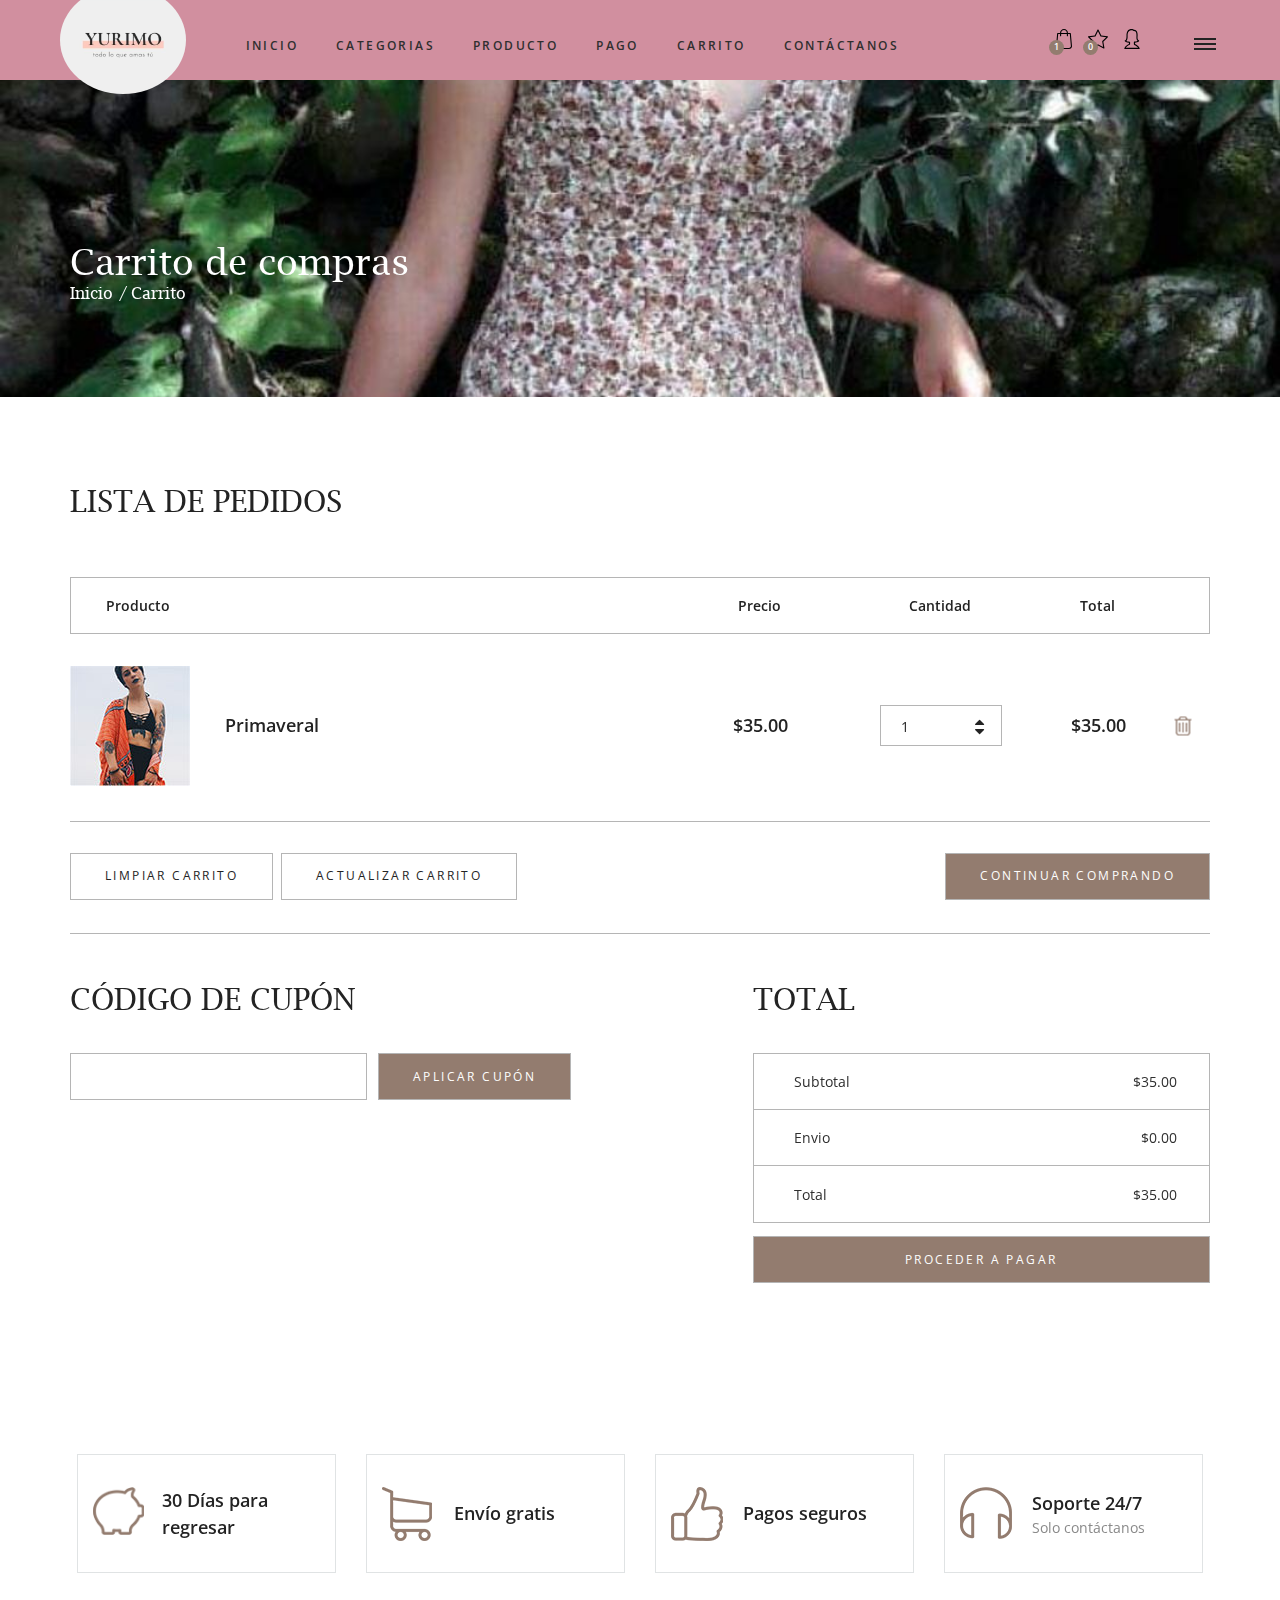
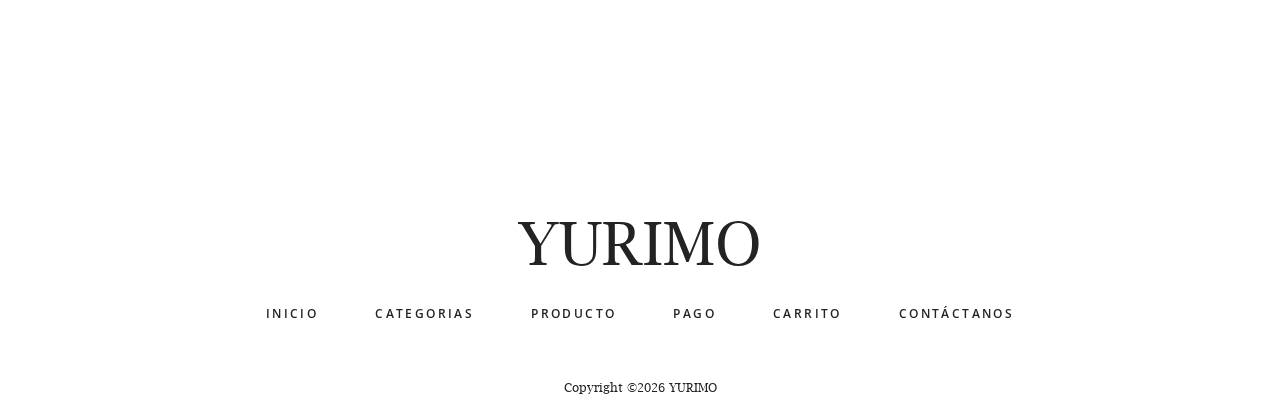
<file: cart.html>
<!DOCTYPE html>
<html lang="en">
<head>
<title>Carrito</title>
<meta charset="utf-8">
<meta http-equiv="X-UA-Compatible" content="IE=edge">
<meta name="viewport" content="width=device-width, initial-scale=1">
<link rel="stylesheet" type="text/css" href="styles/bootstrap4/bootstrap.min.css">
<link href="plugins/font-awesome-4.7.0/css/font-awesome.min.css" rel="stylesheet" type="text/css">
<link rel="stylesheet" type="text/css" href="styles/cart.css">
<link rel="stylesheet" type="text/css" href="styles/cart_responsive.css">
</head>
<body>

<div class="super_container">
	
	<!-- Header -->

	<header class="header">
		<div class="header_inner d-flex flex-row align-items-center justify-content-start">
			<div class="logo"><a href="#"><img src="images/logo.png" ></a></div>
			<nav class="main_nav">
				<ul>
					<li><a href="index.html">INICIO</a></li>
					<li><a href="categories.html">CATEGORIAS</a></li>
					<li><a href="product.html">PRODUCTO</a></li>
					<li><a href="checkout.html">PAGO</a></li>
					<li><a href="cart.html">CARRITO</a></li>
					<li><a href="contact.html">CONTÁCTANOS</a></li>
				</ul>
			</nav>
			<div class="header_content ml-auto">
				<div class="search header_search">
					<form action="#">
						<input type="search" class="search_input" required="required">
						<button type="submit" id="search_button" class="search_button"><img src="images/magnifying-glass.svg" alt=""></button>
					</form>
				</div>
				<div class="shopping">
					<!-- Cart -->
					<a href="#">
						<div class="cart">
							<img src="images/shopping-bag.svg" alt="">
							<div class="cart_num_container">
								<div class="cart_num_inner">
									<div class="cart_num">1</div>
								</div>
							</div>
						</div>
					</a>
					<!-- Star -->
					<a href="#">
						<div class="star">
							<img src="images/star.svg" alt="">
							<div class="star_num_container">
								<div class="star_num_inner">
									<div class="star_num">0</div>
								</div>
							</div>
						</div>
					</a>
					<!-- Avatar -->
					<a href="#">
						<div class="avatar">
							<img src="images/avatar.svg" alt="">
						</div>
					</a>
				</div>
			</div>

			<div class="burger_container d-flex flex-column align-items-center justify-content-around menu_mm"><div></div><div></div><div></div></div>
		</div>
	</header>

	<!-- Menu -->

	<div class="menu d-flex flex-column align-items-end justify-content-start text-right menu_mm trans_400">
		<div class="menu_close_container"><div class="menu_close"><div></div><div></div></div></div>
		<div class="logo menu_mm"><a href="#">YURIMO</a></div>
		<div class="search">
			<form action="#">
				<input type="search" class="search_input menu_mm" required="required">
				<button type="submit" id="search_button_menu" class="search_button menu_mm"><img class="menu_mm" src="images/magnifying-glass.svg" alt=""></button>
			</form>
		</div>
		<nav class="menu_nav">
			<ul class="menu_mm">
				<li class="menu_mm"><a href="index.html">INICIO</a></li>
				<li class="menu_mm"><a href="categories.html">CATEGORIAS</a></li>
				<li class="menu_mm"><a href="product.html">PRODUCTO</a></li>
				<li class="menu_mm"><a href="checkout.html">PAGO</a></li>
				<li class="menu_mm"><a href="cart.html">CARRITO</a></li>
				<li class="menu_mm"><a href="contact.html">CONTÁCTANOS</a></li>
			</ul>
		</nav>
	</div>

	<!-- Home -->

	<div class="home">
		<div class="home_background parallax-window" data-parallax="scroll" data-image-src="images/333.jpeg" data-speed="0.8"></div>
		<div class="container">
			<div class="row">
				<div class="col">
					<div class="home_container">
						<div class="home_content">
							<div class="home_title">Carrito de compras</div>
							<div class="breadcrumbs">
								<ul>
									<li><a href="index.html">Inicio</a></li>
									<li>Carrito</li>
								</ul>
							</div>
						</div>
					</div>
				</div>
			</div>
		</div>
	</div>

	<!-- Cart -->

	<div class="cart_container">
		<div class="container">
			<div class="row">
				<div class="col">
					<div class="cart_title">Lista de pedidos</div>
				</div>
			</div>
			<div class="row">
				<div class="col">
					<div class="cart_bar d-flex flex-row align-items-center justify-content-start">
						<div class="cart_bar_title_name">Producto</div>
						<div class="cart_bar_title_content ml-auto">
							<div class="cart_bar_title_content_inner d-flex flex-row align-items-center justify-content-end">
								<div class="cart_bar_title_price">Precio</div>
								<div class="cart_bar_title_quantity">Cantidad</div>
								<div class="cart_bar_title_total">Total</div>
								<div class="cart_bar_title_button"></div>
							</div>
						</div>
					</div>
				</div>
			</div>
			<div class="row">
				<div class="col">
					<div class="cart_products">
						<ul>
							<li class=" cart_product d-flex flex-md-row flex-column align-items-md-center align-items-start justify-content-start">
								<!-- Product Image -->
								<div class="cart_product_image"><img src="images/cart_product_1.jpg" alt=""></div>
								<!-- Product Name -->
								<div class="cart_product_name"><a href="product.html">Primaveral</a></div>
								<div class="cart_product_info ml-auto">
									<div class="cart_product_info_inner d-flex flex-row align-items-center justify-content-md-end justify-content-start">
										<!-- Product Price -->
										<div class="cart_product_price">$35.00</div>
										<!-- Product Quantity -->
										<div class="product_quantity_container">
											<div class="product_quantity clearfix">
												<input id="quantity_input" type="text" pattern="[0-9]*" value="1">
												<div class="quantity_buttons">
													<div id="quantity_inc_button" class="quantity_inc quantity_control"><i class="fa fa-caret-up" aria-hidden="true"></i></div>
													<div id="quantity_dec_button" class="quantity_dec quantity_control"><i class="fa fa-caret-down" aria-hidden="true"></i></div>
												</div>
											</div>
										</div>
										<!-- Products Total Price -->
										<div class="cart_product_total">$35.00</div>
										<!-- Product Cart Trash Button -->
										<div class="cart_product_button">
											<button class="cart_product_remove"><img src="images/trash.png" alt=""></button>
										</div>
									</div>
								</div>
							</li>
						</ul>
					</div>
				</div>
			</div>
			<div class="row">
				<div class="col">
					<div class="cart_control_bar d-flex flex-md-row flex-column align-items-start justify-content-start">
						<button class="button_clear cart_button">Limpiar carrito</button>
						<button class="button_update cart_button">Actualizar carrito</button>
						<button class="button_update cart_button_2 ml-md-auto">Continuar comprando</button>
					</div>
				</div>
			</div>
			<div class="row cart_extra">
				<!-- Cart Coupon -->
				<div class="col-lg-6">
					<div class="cart_coupon">
						<div class="cart_title">Código de cupón</div>
						<form action="#" class="cart_coupon_form d-flex flex-row align-items-start justify-content-start" id="cart_coupon_form">
							<input type="text" class="cart_coupon_input" placeholder="" required="required">
							<button class="button_clear cart_button_2">Aplicar cupón</button>
						</form>
					</div>
				</div>
				<!-- Cart Total -->
				<div class="col-lg-5 offset-lg-1">
					<div class="cart_total">
						<div class="cart_title">Total</div>
						<ul>
							<li class="d-flex flex-row align-items-center justify-content-start">
								<div class="cart_total_title">Subtotal</div>
								<div class="cart_total_price ml-auto">$35.00</div>
							</li>
							<li class="d-flex flex-row align-items-center justify-content-start">
								<div class="cart_total_title">Envio</div>
								<div class="cart_total_price ml-auto">$0.00</div>
							</li>
							<li class="d-flex flex-row align-items-center justify-content-start">
								<div class="cart_total_title">Total</div>
								<div class="cart_total_price ml-auto">$35.00</div>
							</li>
						</ul>
						<button class="cart_total_button">Proceder a pagar</button>
					</div>
				</div>
			</div>
		</div>
	</div>

	<!-- Newsletter -->

	<div class="newsletter">
		<div class="newsletter_content">
			<div class="newsletter_image parallax-window" data-parallax="scroll" data-image-src="images/imgModelos/des8.jpeg" data-speed="0.8"></div>
			<div class="container">
				<div class="row options">

					<!-- Options Item -->
					<div class="col-lg-3">
						<div class="options_item d-flex flex-row align-items-center justify-content-start">
							<div class="option_image"><img src="images/option_1.png" alt=""></div>
							<div class="option_content">
								<div class="option_title">30 Días para regresar</div>
							</div>
						</div>
					</div>

					<!-- Options Item -->
					<div class="col-lg-3">
						<div class="options_item d-flex flex-row align-items-center justify-content-start">
							<div class="option_image"><img src="images/option_2.png" alt=""></div>
							<div class="option_content">
								<div class="option_title">Envío gratis</div>
							</div>
						</div>
					</div>

					<!-- Options Item -->
					<div class="col-lg-3">
						<div class="options_item d-flex flex-row align-items-center justify-content-start">
							<div class="option_image"><img src="images/option_3.png" alt=""></div>
							<div class="option_content">
								<div class="option_title">Pagos seguros</div>
							</div>
						</div>
					</div>

					<!-- Options Item -->
					<div class="col-lg-3">
						<div class="options_item d-flex flex-row align-items-center justify-content-start">
							<div class="option_image"><img src="images/option_4.png" alt=""></div>
							<div class="option_content">
								<div class="option_title">Soporte 24/7</div>
								<div class="option_subtitle">Solo contáctanos</div>
							</div>
						</div>
					</div>

				</div>
			</div>
		</div>
	</div>

	<!-- Footer -->

	<footer class="footer">
		<div class="container">
			<div class="row">
				<div class="col text-center">
					<div class="footer_logo"><a href="#">YURIMO</a></div>
					<nav class="footer_nav">
						<ul>
							<li><a href="index.html">INICIO</a></li>
							<li><a href="categories.html">CATEGORIAS</a></li>
							<li><a href="product.html">PRODUCTO</a></li>
							<li><a href="checkout.html">PAGO</a></li>
							<li><a href="cart.html">CARRITO</a></li>
							<li><a href="contact.html">CONTÁCTANOS</a></li>
		
						</ul>
					</nav>
					
					<div class="copyright">
						Copyright &copy;<script>document.write(new Date().getFullYear());</script> YURIMO </a>
							</div>
					</div>
		</div>
	</footer>
</div>

<script src="js/jquery-3.2.1.min.js"></script>
<script src="styles/bootstrap4/popper.js"></script>
<script src="styles/bootstrap4/bootstrap.min.js"></script>
<script src="plugins/easing/easing.js"></script>
<script src="plugins/parallax-js-master/parallax.min.js"></script>
<script src="js/cart_custom.js"></script>
</body>
</html>
</file>
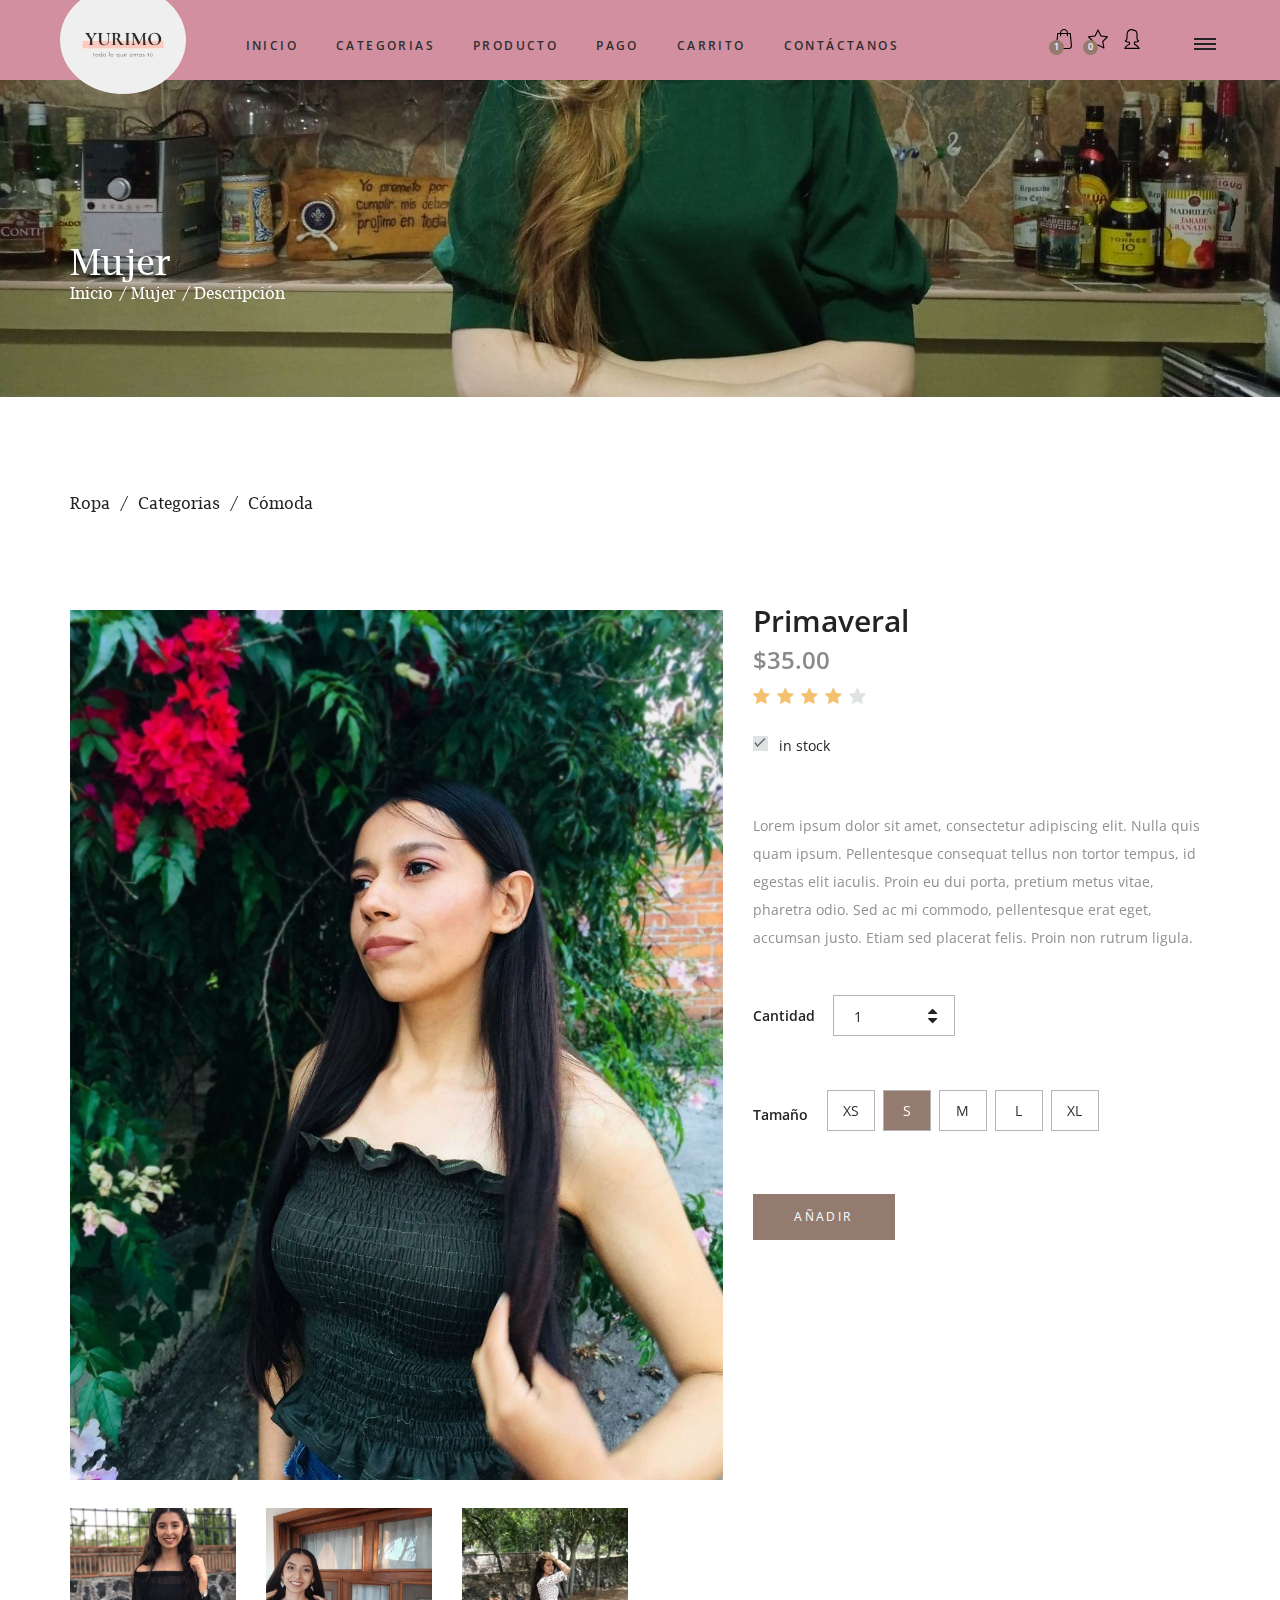
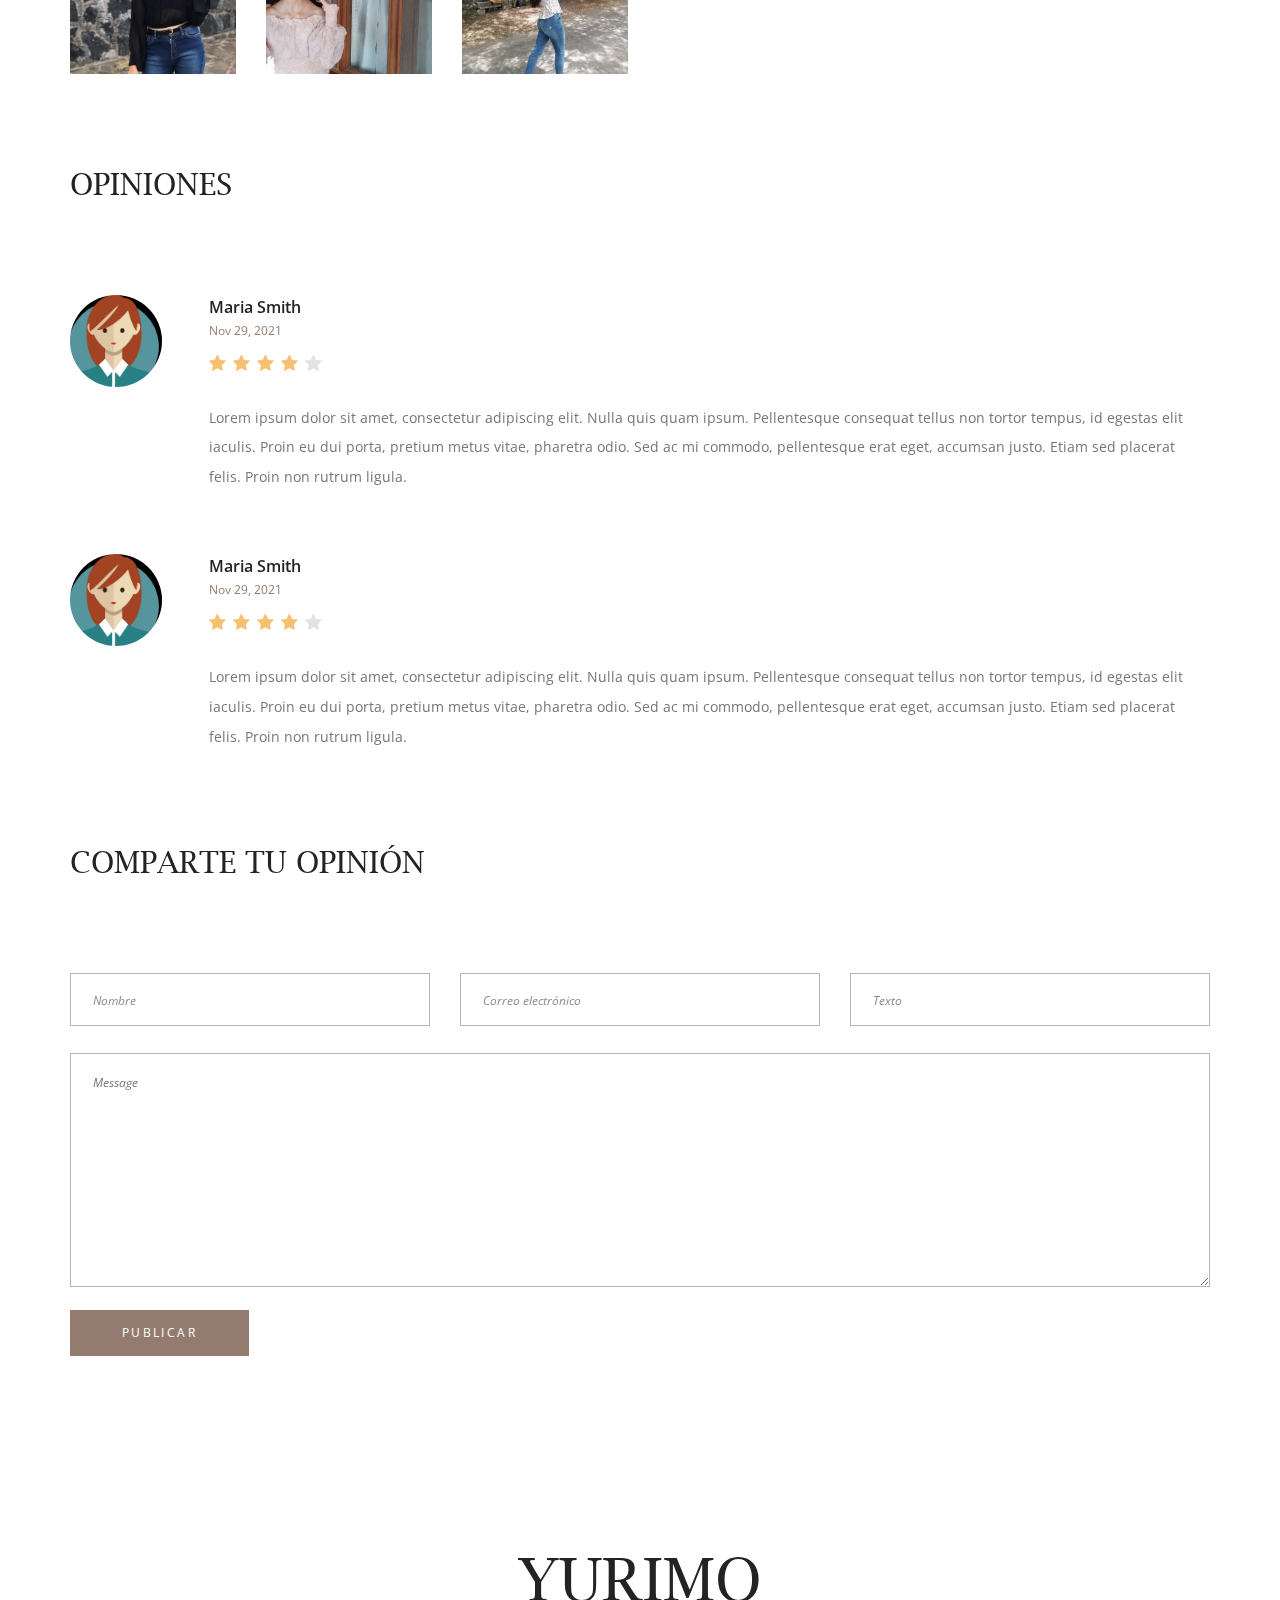
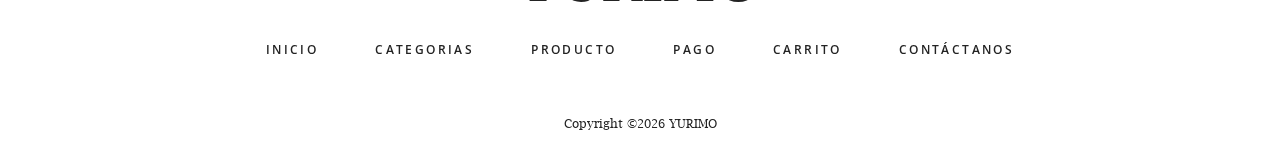
<file: product.html>
<!DOCTYPE html>
<html lang="en">
<head>
<title>Producto</title>
<meta charset="utf-8">
<meta http-equiv="X-UA-Compatible" content="IE=edge">
<meta name="viewport" content="width=device-width, initial-scale=1">
<link rel="stylesheet" type="text/css" href="styles/bootstrap4/bootstrap.min.css">
<link href="plugins/font-awesome-4.7.0/css/font-awesome.min.css" rel="stylesheet" type="text/css">
<link rel="stylesheet" type="text/css" href="styles/product.css">
<link rel="stylesheet" type="text/css" href="styles/product_responsive.css">

</head>
<body>

<div class="super_container">
	
	<!-- Header -->

	<header class="header">
		<div class="header_inner d-flex flex-row align-items-center justify-content-start">
			<div class="logo"><a href="#"><img src="images/logo.png" ></a></div>
			<nav class="main_nav">
				<ul>
					<li><a href="index.html">INICIO</a></li>
					<li><a href="categories.html">CATEGORIAS</a></li>
					<li><a href="product.html">PRODUCTO</a></li>
					<li><a href="checkout.html">PAGO</a></li>
					<li><a href="cart.html">CARRITO</a></li>
					<li><a href="contact.html">CONTÁCTANOS</a></li>
				</ul>
			</nav>
			<div class="header_content ml-auto">
				<div class="search header_search">
					<form action="#">
						<input type="search" class="search_input" required="required">
						<button type="submit" id="search_button" class="search_button"><img src="images/magnifying-glass.svg" alt=""></button>
					</form>
				</div>
				<div class="shopping">
					<!-- Cart -->
					<a href="#">
						<div class="cart">
							<img src="images/shopping-bag.svg" alt="">
							<div class="cart_num_container">
								<div class="cart_num_inner">
									<div class="cart_num">1</div>
								</div>
							</div>
						</div>
					</a>
					<!-- Star -->
					<a href="#">
						<div class="star">
							<img src="images/star.svg" alt="">
							<div class="star_num_container">
								<div class="star_num_inner">
									<div class="star_num">0</div>
								</div>
							</div>
						</div>
					</a>
					<!-- Avatar -->
					<a href="#">
						<div class="avatar">
							<img src="images/avatar.svg" alt="">
						</div>
					</a>
				</div>
			</div>

			<div class="burger_container d-flex flex-column align-items-center justify-content-around menu_mm"><div></div><div></div><div></div></div>
		</div>
	</header>

	<!-- Menu -->

	<div class="menu d-flex flex-column align-items-end justify-content-start text-right menu_mm trans_400">
		<div class="menu_close_container"><div class="menu_close"><div></div><div></div></div></div>
		<div class="logo menu_mm"><a href="#">YURIMO</a></div>
		<div class="search">
			<form action="#">
				<input type="search" class="search_input menu_mm" required="required">
				<button type="submit" id="search_button_menu" class="search_button menu_mm"><img class="menu_mm" src="images/magnifying-glass.svg" alt=""></button>
			</form>
		</div>
		<nav class="menu_nav">
			<ul class="menu_mm">
				<li class="menu_mm"><a href="index.html">INICIO</a></li>
				<li class="menu_mm"><a href="categories.html">CATEGORIAS</a></li>
				<li class="menu_mm"><a href="product.html">PRODUCTO</a></li>
				<li class="menu_mm"><a href="checkout.html">PAGO</a></li>
				<li class="menu_mm"><a href="cart.html">CARRITO</a></li>
			</ul>
		</nav>
	</div>

	<!-- Home -->

	<div class="home">
		<div class="home_background parallax-window" data-parallax="scroll" data-image-src="images/imgModelos/des8.jpeg" data-speed="0.8"></div>
		<div class="container">
			<div class="row">
				<div class="col">
					<div class="home_container">
						<div class="home_content">
							<div class="home_title">Mujer</div>
							<div class="breadcrumbs">
								<ul>
									<li><a href="index.html">Inicio</a></li>
									<li>Mujer</li>
									<li>Descripción</li>
								</ul>
							</div>
						</div>
					</div>
				</div>
			</div>
		</div>
	</div>

	<!-- Product -->

	<div class="product">
		<div class="container">
			<div class="row">
				<div class="col">
					<div class="current_page">
						<ul>
							<li><a href="categories.html">Ropa</a></li>
							<li><a href="categories.html">Categorias</a></li>
							<li>Cómoda</li>
						</ul>
					</div>
				</div>
			</div>
			<div class="row product_row">

				<!-- Product Image -->
				<div class="col-lg-7">
					<div class="product_image">
						<div class="product_image_large"><img src="images/imgModelos/1.jpeg" alt=""></div>
						<div class="product_image_thumbnails d-flex flex-row align-items-start justify-content-start">
							<div class="product_image_thumbnail" style="background-image:url(images/imgModelos/2.jpeg)" data-image="images/imgModelos/2.jpeg"></div>
							<div class="product_image_thumbnail" style="background-image:url(images/imgModelos/3.jpeg)" data-image="images/imgModelos/3.jpeg"></div>
							<div class="product_image_thumbnail" style="background-image:url(images/imgModelos/4.jpeg)" data-image="images/imgModelos/4.jpeg"></div>
						</div>
					</div>
				</div>

				<!-- Product Content -->
				<div class="col-lg-5">
					<div class="product_content">
						<div class="product_name">Primaveral</div>
						<div class="product_price">$35.00</div>
						<div class="rating rating_4" data-rating="4">
							<i class="fa fa-star"></i>
							<i class="fa fa-star"></i>
							<i class="fa fa-star"></i>
							<i class="fa fa-star"></i>
							<i class="fa fa-star"></i>
						</div>
						<!-- In Stock -->
						<div class="in_stock_container">
							<div class="in_stock in_stock_true"></div>
							<span>in stock</span>
						</div>
						<div class="product_text">
							<p>Lorem ipsum dolor sit amet, consectetur adipiscing elit. Nulla quis quam ipsum. Pellentesque consequat tellus non tortor tempus, id egestas elit iaculis. Proin eu dui porta, pretium metus vitae, pharetra odio. Sed ac mi commodo, pellentesque erat eget, accumsan justo. Etiam sed placerat felis. Proin non rutrum ligula.</p>
						</div>
						<!-- Product Quantity -->
						<div class="product_quantity_container">
							<span>Cantidad</span>
							<div class="product_quantity clearfix">
								<input id="quantity_input" type="text" pattern="[0-9]*" value="1">
								<div class="quantity_buttons">
									<div id="quantity_inc_button" class="quantity_inc quantity_control"><i class="fa fa-caret-up" aria-hidden="true"></i></div>
									<div id="quantity_dec_button" class="quantity_dec quantity_control"><i class="fa fa-caret-down" aria-hidden="true"></i></div>
								</div>
							</div>
						</div>
						<!-- Product Size -->
						<div class="product_size_container">
							<span>Tamaño</span>
							<div class="product_size">
								<ul class="d-flex flex-row align-items-start justify-content-start">
									<li>
										<input type="radio" id="radio_1" name="product_radio" class="regular_radio radio_1">
										<label for="radio_1">XS</label>
									</li>
									<li>
										<input type="radio" id="radio_2" name="product_radio" class="regular_radio radio_2" checked>
										<label for="radio_2">S</label>
									</li>
									<li>
										<input type="radio" id="radio_3" name="product_radio" class="regular_radio radio_3">
										<label for="radio_3">M</label>
									</li>
									<li>
										<input type="radio" id="radio_4" name="product_radio" class="regular_radio radio_4">
										<label for="radio_4">L</label>
									</li>
									<li>
										<input type="radio" id="radio_5" name="product_radio" class="regular_radio radio_5">
										<label for="radio_5">XL</label>
									</li>
								</ul>
							</div>
							<div class="button cart_button"><a href="#">Añadir</a></div>
						</div>
					</div>
				</div>
			</div>

			<!-- Reviews -->

			<div class="row">
				<div class="col">
					<div class="reviews">
						<div class="reviews_title">Opiniones</div>
						<div class="reviews_container">
							<ul>
								<!-- Review -->
								<li class=" review clearfix">
									<div class="review_image"><img src="images/review_1.jpg" alt=""></div>
									<div class="review_content">
										<div class="review_name"><a href="#">Maria Smith</a></div>
										<div class="review_date">Nov 29, 2021</div>
										<div class="rating rating_4 review_rating" data-rating="4">
											<i class="fa fa-star"></i>
											<i class="fa fa-star"></i>
											<i class="fa fa-star"></i>
											<i class="fa fa-star"></i>
											<i class="fa fa-star"></i>
										</div>
										<div class="review_text">
											<p>Lorem ipsum dolor sit amet, consectetur adipiscing elit. Nulla quis quam ipsum. Pellentesque consequat tellus non tortor tempus, id egestas elit iaculis. Proin eu dui porta, pretium metus vitae, pharetra odio. Sed ac mi commodo, pellentesque erat eget, accumsan justo. Etiam sed placerat felis. Proin non rutrum ligula. </p>
										</div>
									</div>
								</li>
								<!-- Review -->
								<li class=" review clearfix">
									<div class="review_image"><img src="images/review_1.jpg" alt=""></div>
									<div class="review_content">
										<div class="review_name"><a href="#">Maria Smith</a></div>
										<div class="review_date">Nov 29, 2021</div>
										<div class="rating rating_4 review_rating" data-rating="4">
											<i class="fa fa-star"></i>
											<i class="fa fa-star"></i>
											<i class="fa fa-star"></i>
											<i class="fa fa-star"></i>
											<i class="fa fa-star"></i>
										</div>
										<div class="review_text">
											<p>Lorem ipsum dolor sit amet, consectetur adipiscing elit. Nulla quis quam ipsum. Pellentesque consequat tellus non tortor tempus, id egestas elit iaculis. Proin eu dui porta, pretium metus vitae, pharetra odio. Sed ac mi commodo, pellentesque erat eget, accumsan justo. Etiam sed placerat felis. Proin non rutrum ligula. </p>
										</div>
									</div>
								</li>
							</ul>
						</div>
					</div>
				</div>
			</div>

			<!-- Leave a Review -->

			<div class="row">
				<div class="col">
					<div class="review_form_container">
						<div class="review_form_title">Comparte tu opinión</div>
						<div class="review_form_content">
							<form action="#" id="review_form" class="review_form">
								<div class="d-flex flex-md-row flex-column align-items-start justify-content-between">
									<input type="text" class="review_form_input" placeholder="Nombre" required="required">
									<input type="email" class="review_form_input" placeholder="Correo electrónico" required="required">
									<input type="text" class="review_form_input" placeholder="Texto">
								</div>
								<textarea class="review_form_text" name="review_form_text" placeholder="Message"></textarea>
								<button type="submit" class="review_form_button">Publicar</button>
							</form>
						</div>
					</div>
				</div>
			</div>
		</div>		
	</div>

	

	<!-- Footer -->

	<footer class="footer">
		<div class="container">
			<div class="row">
				<div class="col text-center">
					<div class="footer_logo"><a href="#">YURIMO</a></div>
					<nav class="footer_nav">
						<ul>
							<li><a href="index.html">INICIO</a></li>
					<li><a href="categories.html">CATEGORIAS</a></li>
					<li><a href="product.html">PRODUCTO</a></li>
					<li><a href="checkout.html">PAGO</a></li>
					<li><a href="cart.html">CARRITO</a></li>
					<li><a href="contact.html">CONTÁCTANOS</a></li>
						</ul>
					</nav>
					
					<div class="copyright">
						Copyright &copy;<script>document.write(new Date().getFullYear());</script> YURIMO </a>
					</div>
			</div>
		</div>
	</footer>
</div>

<script src="js/jquery-3.2.1.min.js"></script>
<script src="styles/bootstrap4/popper.js"></script>
<script src="styles/bootstrap4/bootstrap.min.js"></script>
<script src="plugins/easing/easing.js"></script>
<script src="plugins/parallax-js-master/parallax.min.js"></script>
<script src="js/product_custom.js"></script>
</body>
</html>
</file>
<file: styles/cart.css>
@charset "utf-8";
/* CSS Document */

/******************************

[Table of Contents]

1. Fonts
2. Body and some general stuff
3. Header
	3.1 Header - Logo
	3.2 Header - Main Navigation
	3.3 Header - Search
	3.4 Header - Shopping
	3.5 Header - Burger
4. Home
5. Menu
6. Cart
7. Options
8. Newsletter
9. Footer


******************************/

/***********
1. Fonts
***********/

@import url('https://fonts.googleapis.com/css?family=Open+Sans:300,400,600,700,800');
@font-face
{
	font-family: 'Lucida';
	src: url('../fonts/lucida_bright_regular.ttf')  format('truetype');
}
@font-face
{
	font-family: 'Lucida';
	src: url('../fonts/lucida_bright_demi.ttf')  format('truetype');
	font-weight: 700;
}
@font-face
{
	font-family: 'Beyond';
	src: url('../fonts/beyond_the_mountains.otf')  format('opentype'),
		 url('../fonts/beyond_the_mountains.ttf')  format('truetype');
}

/*********************************
2. Body and some general stuff
*********************************/

*
{
	margin: 0;
	padding: 0;
	-webkit-font-smoothing: antialiased;
	-webkit-text-shadow: rgba(0,0,0,.01) 0 0 1px;
	text-shadow: rgba(0,0,0,.01) 0 0 1px;
}
body
{
	font-family: 'Open Sans', sans-serif;
	font-size: 14px;
	font-weight: 400;
	background: #FFFFFF;
	color: #2f2f2f;
}

.logo img{
	position: flex;
    height: 12vh;
    border-radius: 50%;
	background-color:#494444 ;

}

.imgRedu img{
	height: 12vh !important;
}
div
{
	display: block;
	position: relative;
	-webkit-box-sizing: border-box;
    -moz-box-sizing: border-box;
    box-sizing: border-box;
}
ul
{
	list-style: none;
	margin-bottom: 0px;
}
p
{
	font-family: 'Open Sans', sans-serif;
	font-size: 14px;
	line-height: 2;
	font-weight: 400;
	color: #929191;
	-webkit-font-smoothing: antialiased;
	-webkit-text-shadow: rgba(0,0,0,.01) 0 0 1px;
	text-shadow: rgba(0,0,0,.01) 0 0 1px;
}
p a
{
	display: inline;
	position: relative;
	color: inherit;
	border-bottom: solid 1px #ffa07f;
	-webkit-transition: all 200ms ease;
	-moz-transition: all 200ms ease;
	-ms-transition: all 200ms ease;
	-o-transition: all 200ms ease;
	transition: all 200ms ease;
}
a, a:hover, a:visited, a:active, a:link
{
	text-decoration: none;
	-webkit-font-smoothing: antialiased;
	-webkit-text-shadow: rgba(0,0,0,.01) 0 0 1px;
	text-shadow: rgba(0,0,0,.01) 0 0 1px;
}
p a:active
{
	position: relative;
	color: #FF6347;
}
p a:hover
{
	color: #FFFFFF;
	background: #ffa07f;
}
p a:hover::after
{
	opacity: 0.2;
}
::selection
{
	
}
p::selection
{
	
}
h1{font-size: 48px;}
h2{font-size: 36px;}
h3{font-size: 24px;}
h4{font-size: 18px;}
h5{font-size: 14px;}
h1, h2, h3, h4, h5, h6
{
	font-family: 'Open Sans', sans-serif;
	-webkit-font-smoothing: antialiased;
	-webkit-text-shadow: rgba(0,0,0,.01) 0 0 1px;
	text-shadow: rgba(0,0,0,.01) 0 0 1px;
}
h1::selection, 
h2::selection, 
h3::selection, 
h4::selection, 
h5::selection, 
h6::selection
{
	
}
.form-control
{
	color: #db5246;
}
section
{
	display: block;
	position: relative;
	box-sizing: border-box;
}
.clear
{
	clear: both;
}
.clearfix::before, .clearfix::after
{
	content: "";
	display: table;
}
.clearfix::after
{
	clear: both;
}
.clearfix
{
	zoom: 1;
}
.float_left
{
	float: left;
}
.float_right
{
	float: right;
}
.trans_200
{
	-webkit-transition: all 200ms ease;
	-moz-transition: all 200ms ease;
	-ms-transition: all 200ms ease;
	-o-transition: all 200ms ease;
	transition: all 200ms ease;
}
.trans_300
{
	-webkit-transition: all 300ms ease;
	-moz-transition: all 300ms ease;
	-ms-transition: all 300ms ease;
	-o-transition: all 300ms ease;
	transition: all 300ms ease;
}
.trans_400
{
	-webkit-transition: all 400ms ease;
	-moz-transition: all 400ms ease;
	-ms-transition: all 400ms ease;
	-o-transition: all 400ms ease;
	transition: all 400ms ease;
}
.trans_500
{
	-webkit-transition: all 500ms ease;
	-moz-transition: all 500ms ease;
	-ms-transition: all 500ms ease;
	-o-transition: all 500ms ease;
	transition: all 500ms ease;
}
.fill_height
{
	height: 100%;
}
.super_container
{
	width: 100%;
	overflow: hidden;
}
.prlx_parent
{
	overflow: hidden;
}
.prlx
{
	height: 130% !important;
}
.parallax-window
{
    min-height: 400px;
    background: transparent;
}
.nopadding
{
	padding: 0px !important;
}
.section_title_container
{

}
.section_subtitle
{
	font-size: 14px;
	font-weight: 600;
	color: #937c6f;
	text-transform: uppercase;
	letter-spacing: 0.2em;
}
.section_title
{
	font-family: 'Lucida', serif;
	font-size: 60px;
	text-transform: uppercase;
	color: #2f2f2f;
	margin-top: -4px;
}
.button
{
	width: 142px;
	height: 46px;
	background: #937c6f;
	text-align: center;
	-webkit-transition: all 200ms ease;
	-moz-transition: all 200ms ease;
	-ms-transition: all 200ms ease;
	-o-transition: all 200ms ease;
	transition: all 200ms ease;
}
.button a
{
	display: block;
	font-size: 12px;
	text-transform: uppercase;
	color: #FFFFFF;
	letter-spacing: 0.2em;
	line-height: 46px;
	-webkit-transition: all 200ms ease;
	-moz-transition: all 200ms ease;
	-ms-transition: all 200ms ease;
	-o-transition: all 200ms ease;
	transition: all 200ms ease;
}
.button:hover
{
	background: #e0e3e4;
}
.button:hover a
{
	color: #232323;
}

/*********************************
3. Header
*********************************/

.header
{
	position: fixed;
	top: 0;
	left: 0;
	width: 100%;
	height: 80px;
	background: #d18f9f;
	z-index: 100;
	padding-left: 60px;
	padding-right: 64px;
	-webkit-transition: all 200ms ease;
	-moz-transition: all 200ms ease;
	-ms-transition: all 200ms ease;
	-o-transition: all 200ms ease;
	transition: all 200ms ease;
}
.header.scrolled
{
	height: 70px;
}
.header_inner
{
	width: 100%;
	height: 100%;
}

/*********************************
3.1 Header - Logo
*********************************/

.logo a
{
	font-family: 'Lucida', serif;
	font-size: 30px;
	color: #2f2f2f;
}

/*********************************
3.2 Header - Main Navigation
*********************************/

.main_nav
{
	padding-left: 252px;
	-webkit-transform: translateY(4px);
	-moz-transform: translateY(4px);
	-ms-transform: translateY(4px);
	-o-transform: translateY(4px);
	transform: translateY(4px);
}
.main_nav ul li
{
	display: inline-block;
	margin-right: 50px;
}
.main_nav ul li:last-child
{
	margin-right: 0;
}
.main_nav ul li a
{
	font-size: 12px;
	text-transform: uppercase;
	color: #2f2f2f;
	font-weight: 600;
	letter-spacing: 0.2em;
	-webkit-transition: all 200ms ease;
	-moz-transition: all 200ms ease;
	-ms-transition: all 200ms ease;
	-o-transition: all 200ms ease;
	transition: all 200ms ease;
}
.main_nav ul li a:hover
{
	color: #937c6f;
}

/*********************************
3.3 Header - Search
*********************************/

.search
{
	display: inline-block;
	width: 400px;
	-webkit-transform: translateY(2px);
	-moz-transform: translateY(2px);
	-ms-transform: translateY(2px);
	-o-transform: translateY(2px);
	transform: translateY(2px);
}
.search_input
{
	width: 100%;
	height: 43px;
	background: #f9f5f5;
	border: none;
	outline: none;
	padding-left: 20px;
}
.search_button
{
	position: absolute;
	top: 45%;
	-webkit-transform: translateY(-50%);
	-moz-transform: translateY(-50%);
	-ms-transform: translateY(-50%);
	-o-transform: translateY(-50%);
	transform: translateY(-50%);
	right: 10px;
	width: 19px;
	height: 19px;
	background: transparent;
	border: none;
	outline: none;
}
.search_button:focus
{
	outline: none !important;
}
.search_button img
{
	max-width: 100%;
}

/*********************************
3.4 Header - Shopping
*********************************/

.shopping
{
	display: inline-block;
	margin-left: 111px;
	padding-right: 161px;
	-webkit-transform: translateY(-2px);
	-moz-transform: translateY(-2px);
	-ms-transform: translateY(-2px);
	-o-transform: translateY(-2px);
	transform: translateY(-2px);
}
.shopping a
{
	display: inline-block;
	margin-right: 10px;
}
.shopping a:last-child
{
	margin-right: 0;
}
.cart_num_container,
.star_num_container
{
	position: absolute;
	top: 13px;
	left: -5px;
	width: 15px;
	height: 15px;
	background: #937c6f;
	border-radius: 50%;
}
.cart_num_inner,
.star_num_inner
{
	width: 100%;
	height: 100%;
}
.cart_num,
.star_num
{
	position: absolute;
	top: 50%;
	left: 50%;
	-webkit-transform: translate(-50%, -50%);
	-moz-transform: translate(-50%, -50%);
	-ms-transform: translate(-50%, -50%);
	-o-transform: translate(-50%, -50%);
	transform: translate(-50%, -50%);
	font-size: 9px;
	font-weight: 600;
	color: #FFFFFF;
}
.star img
{
	width: 20px;
	height: 20px;
}
.avatar img
{
	width: 20px;
	height: 20px;
}

/*********************************
3.5 Header - Burger
*********************************/

.burger_container
{
	position: absolute;
	top: calc(50% + 4px);
	-webkit-transform: translateY(-50%);
	-moz-transform: translateY(-50%);
	-ms-transform: translateY(-50%);
	-o-transform: translateY(-50%);
	transform: translateY(-50%);
	right: 0;
	width: 22px;
	height: 16px;
	cursor: pointer;
}
.burger_container div
{
	width: 100%;
	height: 2px;
	background: #232323;
	-webkit-transition: all 200ms ease;
	-moz-transition: all 200ms ease;
	-ms-transition: all 200ms ease;
	-o-transition: all 200ms ease;
	transition: all 200ms ease;
	pointer-events: none;
}
.burger_container:hover div
{
	background: #937c6f;
}

/*********************************
4. Home
*********************************/

.home
{
	width: 100%;
}
.home_background
{
	position: absolute;
	top: 0;
	left: 0;
	width: 100%;
	height: 100%;
}
.home_container
{
	width: 100%;
	height: 397px;
}
.home_content
{
	position: absolute;
	left: 0;
	top: 62.4%;
}
.home_title
{
	font-family: 'Lucida', serif;
	font-size: 36px;
	color: #FFFFFF;
	line-height: 0.75;
}
.breadcrumbs
{
	margin-top: 6px;
}
.breadcrumbs ul li
{
	display: inline-block;
	position: relative;
	font-family: 'Lucida', serif;
	font-size: 16px;
	color: #FFFFFF;
}
.breadcrumbs ul li a
{
	font-family: 'Lucida', serif;
	font-size: 16px;
	color: #FFFFFF;
	-webkit-transition: all 200ms ease;
	-moz-transition: all 200ms ease;
	-ms-transition: all 200ms ease;
	-o-transition: all 200ms ease;
	transition: all 200ms ease;
}
.breadcrumbs ul li::after
{
	display: inline-block;
	content: '/';
	margin-left: 6px;
}
.breadcrumbs ul li:last-child::after
{
	display: none;
}
.breadcrumbs ul li a:hover
{
	color: #937c6f;
}

/*********************************
5. Menu
*********************************/

.menu
{
	position: fixed;
	top: 0;
	right: -400px;
	width: 400px;
	height: 100vh;
	background: #FFFFFF;
	z-index: 101;
	padding-right: 60px;
	padding-top: 87px;
	padding-left: 50px;
}
.menu.active
{
	right: 0;
}
.menu_close_container
{
	position: absolute;
	top: 30px;
	right: 60px;
	width: 18px;
	height: 18px;
	transform-origin: center center;
	-webkit-transform: rotate(45deg);
	-moz-transform: rotate(45deg);
	-ms-transform: rotate(45deg);
	-o-transform: rotate(45deg);
	transform: rotate(45deg);
	cursor: pointer;
}
.menu_close
{
	width: 100%;
	height: 100%;
	transform-style: preserve-3D;
}
.menu_close div
{
	width: 100%;
	height: 2px;
	background: #232323;
	top: 8px;
	-webkit-transition: all 200ms ease;
	-moz-transition: all 200ms ease;
	-ms-transition: all 200ms ease;
	-o-transition: all 200ms ease;
	transition: all 200ms ease;
}
.menu_close div:last-of-type
{
	-webkit-transform: rotate(90deg) translateX(-2px);
	-moz-transform: rotate(90deg) translateX(-2px);
	-ms-transform: rotate(90deg) translateX(-2px);
	-o-transform: rotate(90deg) translateX(-2px);
	transform: rotate(90deg) translateX(-2px);
	transform-origin: center;
}
.menu_close:hover div
{
	background: #937c6f;
}
.menu .logo
{
	margin-bottom: 60px;
}
.menu_nav ul li
{
	margin-bottom: 11px;
}
.menu_nav ul li a
{
	font-size: 12px;
	text-transform: uppercase;
	color: #2f2f2f;
	font-weight: 600;
	letter-spacing: 0.2em;
	-webkit-transition: all 200ms ease;
	-moz-transition: all 200ms ease;
	-ms-transition: all 200ms ease;
	-o-transition: all 200ms ease;
	transition: all 200ms ease;
}
.menu_nav ul li a:hover
{
	color: #937c6f;
}
.menu .search
{
	width: 100%;
	margin-bottom: 67px;
}

/*********************************
6. Cart
*********************************/

.cart_container
{
	padding-top: 93px;
	padding-bottom: 111px;
	background: #FFFFFF;
}
.cart_title
{
	font-family: 'Lucida', serif;
	font-size: 30px;
	color: #232323;
	text-transform: uppercase;
	line-height: 0.75;
}
.cart_bar
{
	width: 100%;
	height: 57px;
	border: solid 1px #b5b5b5;
	margin-top: 64px;
}
.cart_bar_title_name,
.cart_bar_title_price,
.cart_bar_title_quantity,
.cart_bar_title_total
{
	font-size: 14px;
	font-weight: 600;
	color: #232323;
}
.cart_bar_title_name
{
	margin-left: 35px;
}
.cart_bar_title_content
{
	width: 532px;
}
.cart_bar_title_content_inner
{
	width: 100%;
}
.cart_bar_title_price
{
	width: 31%;
	text-align: center;
}
.cart_bar_title_quantity
{
	width: 37%;
	text-align: center;
}
.cart_bar_title_total
{
	width: 22%;
	text-align: center;
}
.cart_bar_title_button
{
	width: 10%;
	height: 100%;
}
.cart_product
{
	border-bottom: solid 1px #b5b5b5;
	padding-bottom: 35px;
	padding-top: 32px;
}
.cart_product_info
{
	width: 532px;
}
.cart_product_info_inner
{
	width: 100%;
}
.cart_product_name a,
.cart_product_price,
.cart_product_total
{
	font-size: 18px;
	font-weight: 600;
	color: #232323;
}
.cart_product_price
{
	width: 31%;
	text-align: center;
}
.product_quantity_container
{
	width: 37%;
	text-align: center;
}
.cart_product_total
{
	width: 22%;
	text-align: center;
}
.cart_product_button
{
	width: 10%;
	text-align: center;
}
.cart_product_name
{
	margin-left: 35px;
}
.cart_product_name a
{
	-webkit-transition: all 200ms ease;
	-moz-transition: all 200ms ease;
	-ms-transition: all 200ms ease;
	-o-transition: all 200ms ease;
	transition: all 200ms ease;
}
.cart_product_name a:hover
{
	color: #937c6f;
}
.product_quantity
{
	display: inline-block;
	width: 122px;
	height: 41px;
	border: solid 1px #b5b5b5;
	overflow: hidden;
	padding-left: 11px;
	vertical-align: middle;
}
.product_quantity input
{
	display: block;
	width: 30px;
	height: 41px;
	border: none;
	outline: none;
	font-size: 14px;
	font-weight: 400;
	color: #232323;
	text-align: left;
	padding-left: 9px;
	line-height: 39px;
	float: left;
}
.quantity_buttons
{
	position: absolute;
	top: 0;
	right: 7px;
	height: 100%;
	width: 29px;
}
.quantity_inc, 
.quantity_dec
{
	display: -webkit-box;
	display: -moz-box;
	display: -ms-flexbox;
	display: -webkit-flex;
	display: flex;
	flex-direction: column;
	align-items: center;
	width: 100%;
	height: 50%;
	cursor: pointer;
}
.quantity_control i
{
	font-size: 16px;
	color: #232323;
	pointer-events: none;
}
.quantity_control:active
{
	border: solid 1px rgba(14, 140, 228, 0.2);
}
.quantity_inc
{
	padding-bottom: 0px;
	justify-content: flex-end;
}
.quantity_inc i
{
	-webkit-transform: translateY(3px);
	-moz-transform: translateY(3px);
	-ms-transform: translateY(3px);
	-o-transform: translateY(3px);
	transform: translateY(3px);
}
.quantity_dec
{
	padding-top: 0px;
	justify-content: flex-start;
}
.quantity_dec i
{
	-webkit-transform: translateY(-3px);
	-moz-transform: translateY(-3px);
	-ms-transform: translateY(-3px);
	-o-transform: translateY(-3px);
	transform: translateY(-3px);
}
.cart_product_remove
{
	width: 30px;
	height: 30px;
	background: transparent;
	border: none;
	outline: none;
	cursor: pointer;
}
.cart_product_remove img
{
	position: absolute;
	top: 50%;
	left: 50%;
	-webkit-transform: translate(-50%, -50%);
	-moz-transform: translate(-50%, -50%);
	-ms-transform: translate(-50%, -50%);
	-o-transform: translate(-50%, -50%);
	transform: translate(-50%, -50%);
}
.cart_control_bar
{
	padding-top: 31px;
	padding-bottom: 33px;
	border-bottom: solid 1px #b5b5b5;
}
.cart_button
{
	height: 47px;
	border: solid 1px #b5b5b5;
	outline: none;
	background: #FFFFFF;
	padding-left: 34px;
	padding-right: 34px;
	text-transform: uppercase;
	letter-spacing: 0.2em;
	font-size: 12px;
	color: #232323;
	cursor: pointer;
	-webkit-transition: all 200ms ease;
	-moz-transition: all 200ms ease;
	-ms-transition: all 200ms ease;
	-o-transition: all 200ms ease;
	transition: all 200ms ease;
}
.cart_button_2
{
	height: 47px;
	border: solid 1px #b5b5b5;
	outline: none;
	background: #937c6f;
	padding-left: 34px;
	padding-right: 34px;
	text-transform: uppercase;
	letter-spacing: 0.2em;
	font-size: 12px;
	color: #FFFFFF;
	cursor: pointer;
	-webkit-transition: all 200ms ease;
	-moz-transition: all 200ms ease;
	-ms-transition: all 200ms ease;
	-o-transition: all 200ms ease;
	transition: all 200ms ease;
}
.cart_button_2:hover
{
	background: #FFFFFF;
	color: #232323;
}
.cart_button:hover
{
	background: #937c6f;
	color: #FFFFFF;
	border: solid 1px #937c6f;
}
.button_clear
{
	margin-right: 8px;
}
.cart_extra
{
	padding-top: 54px;
}
.cart_coupon_form
{
	margin-top: 43px;
}
.cart_coupon_input
{
	width: 297px;
	height: 47px;
	border: solid 1px #b5b5b5;
	outline: none;
	padding-left: 23px;
	margin-right: 11px;
}
.cart_coupon_input::-webkit-input-placeholder
{
	font-size: 14px !important;
	font-weight: 400 !important;
	color: #232323 !important;
}
.cart_coupon_input:-moz-placeholder
{
	font-size: 14px !important;
	font-weight: 400 !important;
	color: #232323 !important;
}
.cart_coupon_input::-moz-placeholder
{
	font-size: 14px !important;
	font-weight: 400 !important;
	color: #232323 !important;
} 
.cart_coupon_input:-ms-input-placeholder
{ 
	font-size: 14px !important;
	font-weight: 400 !important;
	color: #232323 !important;
}
.cart_coupon_input::input-placeholder
{
	font-size: 14px !important;
	font-weight: 400 !important;
	color: #232323 !important;
}
.cart_total
{
	width: 100%;
}
.cart_total ul
{
	width: 100%;
	margin-top: 43px;
	border: solid 1px #b5b5b5;
}
.cart_total ul li
{
	width: 100%;
	height: 56px;
	padding-left: 40px;
	padding-right: 32px;
	border-bottom: solid 1px #b5b5b5;
}
.cart_total ul li:last-child
{
	border-bottom: none;
}
.cart_total_button
{
	width: 100%;
	height: 47px;
	border: solid 1px #b5b5b5;
	outline: none;
	background: #937c6f;
	text-align: center;
	text-transform: uppercase;
	letter-spacing: 0.2em;
	margin-top: 13px;
	font-size: 12px;
	color: #FFFFFF;
	cursor: pointer;
	margin-top: 13px;
	-webkit-transition: all 200ms ease;
	-moz-transition: all 200ms ease;
	-ms-transition: all 200ms ease;
	-o-transition: all 200ms ease;
	transition: all 200ms ease;
}
.cart_total_button:hover
{
	background: #FFFFFF;
	color: #232323;
}

/*********************************
7. Options
*********************************/

.options
{
	padding-top: 60px;
	padding-bottom: 51px;
}
.options::after
{
	display: block;
	position: absolute;
	width: 200%;
	height: 48px;
	left: -50%;
	top: 100%;
	background: #FFFFFF;
	content: '';
}
.options_item
{
	background: #FFFFFF;
	height: 119px;
	width: 100%;
	padding-left: 27px;
	border: solid 1px #e0e3e4;
}
.option_image
{
	width: 54px;
	height: 54px;
}
.option_image img
{
	max-width: 100%;
}
.option_content
{
	margin-left: 18px;
}
.option_title
{
	font-size: 18px;
	font-weight: 600;
	color: #232323;
}
.option_subtitle
{
	font-size: 14px;
	color: #8a8a8a;
}

/*********************************
8. Newsletter
*********************************/

.newsletter
{
	width: 100%;
	padding-left: 62px;
	padding-right: 62px;
}
.newsletter_row
{
	margin-top: 140px;
}
.newsletter_content
{
	width: 100%;
	padding-bottom: 94px;
}
.newsletter_image
{
	position: absolute;
	top: 0;
	left: 0;
	width: 100%;
	height: 100%;
	background-repeat: no-repeat;
	background-size: cover;
	background-position: center center;
}
.newsletter .section_subtitle,
.newsletter .section_title
{
	color: #FFFFFF;
}
.newsletter_container
{
	margin-top: 75px;
}
.newsletter_input
{
	width: 100%;
	height: 46px;
	background: #FFFFFF;
	padding-left: 25px;
	border: none;
	outline: none;
}
.newsletter_input::-webkit-input-placeholder
{
	font-size: 12px !important;
	font-weight: 400 !important;
	font-style: italic;
	color: #b3b3b3 !important;
}
.newsletter_input:-moz-placeholder
{
	font-size: 12px !important;
	font-weight: 400 !important;
	font-style: italic;
	color: #b3b3b3 !important;
}
.newsletter_input::-moz-placeholder
{
	font-size: 12px !important;
	font-weight: 400 !important;
	font-style: italic;
	color: #b3b3b3 !important;
} 
.newsletter_input:-ms-input-placeholder
{ 
	font-size: 12px !important;
	font-weight: 400 !important;
	font-style: italic;
	color: #b3b3b3 !important;
}
.newsletter_input::input-placeholder
{
	font-size: 12px !important;
	font-weight: 400 !important;
	font-style: italic;
	color: #b3b3b3 !important;
}
.newsletter_button
{
	position: absolute;
	top: 0;
	right: 0;
	width: 142px;
	height: 46px;
	background: #937c6f;
	color: #FFFFFF;
	font-size: 12px;
	letter-spacing: 0.2em;
	text-transform: uppercase;
	border: none;
	outline: none;
	cursor: pointer;
	-webkit-transition: all 200ms ease;
	-moz-transition: all 200ms ease;
	-ms-transition: all 200ms ease;
	-o-transition: all 200ms ease;
	transition: all 200ms ease;
}
.newsletter_button:hover
{
	background: #e0e3e4;
	color: #232323;
}
.newsletter_text
{
	font-size: 14px;
	font-style: italic;
	color: #FFFFFF;
	margin-top: 19px;
}

/*********************************
9. Footer
*********************************/

.footer
{
	padding-top: 80px;
}
.footer_logo a
{
	font-family: 'Lucida', serif;
	font-size: 60px;
	color: #232323;
}
.footer_nav
{
	margin-top: 14px;
}
.footer_nav ul li
{
	display: inline-block;
	margin-right: 53px;
}
.footer_nav ul li:last-child
{
	margin-right: 0;
}
.footer_nav ul li a
{
	font-size: 12px;
	text-transform: uppercase;
	color: #232323;
	font-weight: 600;
	letter-spacing: 0.2em;
	-webkit-transition: all 200ms ease;
	-moz-transition: all 200ms ease;
	-ms-transition: all 200ms ease;
	-o-transition: all 200ms ease;
	transition: all 200ms ease;
}
.footer_nav ul li a:hover
{
	color: #937c6f;
}
.footer_social
{
	margin-top: 51px;
}
.footer_social ul li
{
	display: inline-block;
	margin-right: 36px;
}
.footer_social ul li:last-child
{
	margin-right: 0;
}
.footer_social ul li a i
{
	font-size: 24px;
	color: #937c6f;
	-webkit-transition: all 200ms ease;
	-moz-transition: all 200ms ease;
	-ms-transition: all 200ms ease;
	-o-transition: all 200ms ease;
	transition: all 200ms ease;
}
.footer_social ul li a i:hover
{
	color: #e0e3e4;
}
.copyright
{
	margin-top: 56px;
	padding-bottom: 13px;
	font-family: 'Lucida', serif;
	font-size: 12px;
	color: #232323;
}
</file>
<file: styles/cart_responsive.css>
@charset "utf-8";
/* CSS Document */

/******************************

[Table of Contents]

1. 1600px
2. 1440px
3. 1280px
4. 1199px
5. 1024px
6. 991px
7. 959px
8. 880px
9. 768px
10. 767px
11. 539px
12. 479px
13. 400px

******************************/

/************
1. 1800px
************/

@media only screen and (max-width: 1800px)
{
	.search
	{
		width: 200px;
	}
}

/************
1. 1600px
************/

@media only screen and (max-width: 1600px)
{
	.main_nav
	{
		padding-left: 100px;
	}
	.shopping
	{
		padding-right: 100px;
		margin-left: 100px;
	}
}

/************
2. 1440px
************/

@media only screen and (max-width: 1440px)
{
	.shopping
	{
		padding-right: 74px;
		margin-left: 60px;
	}
}

/************
3. 1380px
************/

@media only screen and (max-width: 1380px)
{
	.main_nav
	{
		padding-left: 60px;
	}
	.main_nav ul li
	{
		margin-right: 34px;
	}
	.header_search
	{
		display: none;
	}
}

/************
3. 1280px
************/

@media only screen and (max-width: 1280px)
{
	.options_item
	{
		padding-left: 15px;
	}
}

/************
4. 1199px
************/

@media only screen and (max-width: 1199px)
{
	
}

/************
4. 1100px
************/

@media only screen and (max-width: 1100px)
{
	
}

/************
5. 1024px
************/

@media only screen and (max-width: 1024px)
{
	
}

/************
6. 991px
************/

@media only screen and (max-width: 991px)
{
	.main_nav
	{
		display: none;
	}
	.shopping
	{
		padding-right: 91px;
	}
	.section_title
	{
		font-size: 48px;
	}
	.cart_product_info,
	.cart_bar_title_content
	{
		width: 420px;
	}
	.cart_total
	{
		margin-top: 60px;
	}
	.footer_nav ul li
	{
		margin-right: 30px;
	}
}

/************
7. 959px
************/

@media only screen and (max-width: 959px)
{
	
}

/************
8. 880px
************/

@media only screen and (max-width: 880px)
{
	
}

/************
9. 768px
************/

@media only screen and (max-width: 768px)
{
	
}

/************
10. 767px
************/

@media only screen and (max-width: 767px)
{
	.cart_product_name
	{
		margin-left: 0;
		margin-top: 8px;
	}
	.cart_bar_title_content
	{
		padding-left: 15px;
	}
	.cart_bar_title_name
	{
		display: none;
	}
	.cart_product_info, .cart_bar_title_content
	{
		width: 100%;
	}
	.cart_product_info
	{
		margin-top: 15px;
	}
	.cart_product_price,
	.product_quantity_container,
	.cart_product_total,
	.cart_product_button,
	.cart_bar_title_price,
	.cart_bar_title_quantity,
	.cart_bar_title_total
	{
		text-align: left;
	}
	.cart_button:not(:last-child)
	{
		margin-bottom: 10px;
	}
}

/************
11. 575px
************/

@media only screen and (max-width: 575px)
{
	p{font-size: 13px;}
	.home
	{
		height: 372px;
	}
	.header
	{
		height: 70px;
		padding-left: 15px;
		padding-right: 15px;
	}
	.logo a
	{
		font-size: 24px;
	}
	.shopping
	{
		padding-right: 47px;
		margin-left: 0;
	}
	.burger_container
	{
		top: calc(50% + 1px);
	}
	.menu
	{
		width: 100%;
		right: -100%;
		padding-right: 15px;
		padding-left: 15px;
		padding-top: 21px;
	}
	.menu .search
	{
		margin-bottom: 50px;
	}
	.menu .search_input
	{
		height: 36px;
	}
	.menu_close_container
	{
		right: 15px;
	}
	.menu .logo
	{
		margin-bottom: 35px;
		margin-right: auto;
	}
	.menu.active
	{
		right: 0;
	}
	.section_subtitle
	{
		font-size: 12px;
	}
	.section_title
	{
		font-size: 28px;
	}
	.newsletter
	{
		padding-left: 15px;
		padding-right: 15px;
	}
	.newsletter_button
	{
		display: block;
		position: relative;
		margin: 0 auto;
		margin-top: 10px;
	}
	.newsletter_text
	{
		font-size: 13px;
	}
	.footer_logo a
	{
		font-size: 48px;
	}
	.footer_nav ul li
	{
		display: block;
		margin-right: 0;
		margin-bottom: 5px;
	}
	.footer_nav ul li:last-child
	{
		margin-bottom: 0;
	}
	.footer_social ul li
	{
		margin-right: 29px;
	}
	.footer_social ul li a i
	{
		font-size: 20px;
	}
}

/************
11. 539px
************/

@media only screen and (max-width: 539px)
{
	
}

/************
12. 480px
************/

@media only screen and (max-width: 480px)
{
	
}

/************
13. 479px
************/

@media only screen and (max-width: 479px)
{
	
}

/************
14. 400px
************/

@media only screen and (max-width: 400px)
{
	
}
</file>
<file: styles/product.css>
@charset "utf-8";
/* CSS Document */

/******************************

[Table of Contents]

1. Fonts
2. Body and some general stuff
3. Header
	3.1 Header - Logo
	3.2 Header - Main Navigation
	3.3 Header - Search
	3.4 Header - Shopping
	3.5 Header - Burger
4. Home
5. Menu
6. Product
	6.1 Current Page
	6.2 Product Image
	6.3 Product Content
7. Reviews
8. Review Form
9. Newsletter
10. Footer


******************************/

/***********
1. Fonts
***********/

@import url('https://fonts.googleapis.com/css?family=Open+Sans:300,400,600,700,800');
@font-face
{
	font-family: 'Lucida';
	src: url('../fonts/lucida_bright_regular.ttf')  format('truetype');
}
@font-face
{
	font-family: 'Lucida';
	src: url('../fonts/lucida_bright_demi.ttf')  format('truetype');
	font-weight: 700;
}
@font-face
{
	font-family: 'Beyond';
	src: url('../fonts/beyond_the_mountains.otf')  format('opentype'),
		 url('../fonts/beyond_the_mountains.ttf')  format('truetype');
}

/*********************************
2. Body and some general stuff
*********************************/

*
{
	margin: 0;
	padding: 0;
	-webkit-font-smoothing: antialiased;
	-webkit-text-shadow: rgba(0,0,0,.01) 0 0 1px;
	text-shadow: rgba(0,0,0,.01) 0 0 1px;
}
body
{
	font-family: 'Open Sans', sans-serif;
	font-size: 14px;
	font-weight: 400;
	background: #FFFFFF;
	color: #2f2f2f;
}
.logo img{
	position: flex;
    height: 12vh;
    border-radius: 50%;
	background-color:#494444 ;

}

.imgRedu img{
	height: 12vh !important;
}

div
{
	display: block;
	position: relative;
	-webkit-box-sizing: border-box;
    -moz-box-sizing: border-box;
    box-sizing: border-box;
}
ul
{
	list-style: none;
	margin-bottom: 0px;
}
p
{
	font-family: 'Open Sans', sans-serif;
	font-size: 14px;
	line-height: 2;
	font-weight: 400;
	color: #929191;
	-webkit-font-smoothing: antialiased;
	-webkit-text-shadow: rgba(0,0,0,.01) 0 0 1px;
	text-shadow: rgba(0,0,0,.01) 0 0 1px;
}
p a
{
	display: inline;
	position: relative;
	color: inherit;
	border-bottom: solid 1px #ffa07f;
	-webkit-transition: all 200ms ease;
	-moz-transition: all 200ms ease;
	-ms-transition: all 200ms ease;
	-o-transition: all 200ms ease;
	transition: all 200ms ease;
}
a, a:hover, a:visited, a:active, a:link
{
	text-decoration: none;
	-webkit-font-smoothing: antialiased;
	-webkit-text-shadow: rgba(0,0,0,.01) 0 0 1px;
	text-shadow: rgba(0,0,0,.01) 0 0 1px;
}
p a:active
{
	position: relative;
	color: #FF6347;
}
p a:hover
{
	color: #FFFFFF;
	background: #ffa07f;
}
p a:hover::after
{
	opacity: 0.2;
}
::selection
{
	
}
p::selection
{
	
}
h1{font-size: 48px;}
h2{font-size: 36px;}
h3{font-size: 24px;}
h4{font-size: 18px;}
h5{font-size: 14px;}
h1, h2, h3, h4, h5, h6
{
	font-family: 'Open Sans', sans-serif;
	-webkit-font-smoothing: antialiased;
	-webkit-text-shadow: rgba(0,0,0,.01) 0 0 1px;
	text-shadow: rgba(0,0,0,.01) 0 0 1px;
}
h1::selection, 
h2::selection, 
h3::selection, 
h4::selection, 
h5::selection, 
h6::selection
{
	
}
.form-control
{
	color: #db5246;
}
section
{
	display: block;
	position: relative;
	box-sizing: border-box;
}
.clear
{
	clear: both;
}
.clearfix::before, .clearfix::after
{
	content: "";
	display: table;
}
.clearfix::after
{
	clear: both;
}
.clearfix
{
	zoom: 1;
}
.float_left
{
	float: left;
}
.float_right
{
	float: right;
}
.trans_200
{
	-webkit-transition: all 200ms ease;
	-moz-transition: all 200ms ease;
	-ms-transition: all 200ms ease;
	-o-transition: all 200ms ease;
	transition: all 200ms ease;
}
.trans_300
{
	-webkit-transition: all 300ms ease;
	-moz-transition: all 300ms ease;
	-ms-transition: all 300ms ease;
	-o-transition: all 300ms ease;
	transition: all 300ms ease;
}
.trans_400
{
	-webkit-transition: all 400ms ease;
	-moz-transition: all 400ms ease;
	-ms-transition: all 400ms ease;
	-o-transition: all 400ms ease;
	transition: all 400ms ease;
}
.trans_500
{
	-webkit-transition: all 500ms ease;
	-moz-transition: all 500ms ease;
	-ms-transition: all 500ms ease;
	-o-transition: all 500ms ease;
	transition: all 500ms ease;
}
.fill_height
{
	height: 100%;
}
.super_container
{
	width: 100%;
	overflow: hidden;
}
.prlx_parent
{
	overflow: hidden;
}
.prlx
{
	height: 130% !important;
}
.parallax-window
{
    min-height: 400px;
    background: transparent;
}
.nopadding
{
	padding: 0px !important;
}
.section_title_container
{

}
.section_subtitle
{
	font-size: 14px;
	font-weight: 600;
	color: #937c6f;
	text-transform: uppercase;
	letter-spacing: 0.2em;
}
.section_title
{
	font-family: 'Lucida', serif;
	font-size: 60px;
	text-transform: uppercase;
	color: #2f2f2f;
	margin-top: -4px;
}
.button
{
	width: 142px;
	height: 46px;
	background: #937c6f;
	text-align: center;
	-webkit-transition: all 200ms ease;
	-moz-transition: all 200ms ease;
	-ms-transition: all 200ms ease;
	-o-transition: all 200ms ease;
	transition: all 200ms ease;
}
.button a
{
	display: block;
	font-size: 12px;
	text-transform: uppercase;
	color: #FFFFFF;
	letter-spacing: 0.2em;
	line-height: 46px;
	-webkit-transition: all 200ms ease;
	-moz-transition: all 200ms ease;
	-ms-transition: all 200ms ease;
	-o-transition: all 200ms ease;
	transition: all 200ms ease;
}
.button:hover
{
	background: #e0e3e4;
}
.button:hover a
{
	color: #232323;
}

/*********************************
3. Header
*********************************/

.header
{
	position: fixed;
	top: 0;
	left: 0;
	width: 100%;
	height: 80px;
	background: #d18f9f;
	z-index: 100;
	padding-left: 60px;
	padding-right: 64px;
	-webkit-transition: all 200ms ease;
	-moz-transition: all 200ms ease;
	-ms-transition: all 200ms ease;
	-o-transition: all 200ms ease;
	transition: all 200ms ease;
}
.header.scrolled
{
	height: 70px;
}
.header_inner
{
	width: 100%;
	height: 100%;
}

/*********************************
3.1 Header - Logo
*********************************/

.logo a
{
	font-family: 'Lucida', serif;
	font-size: 30px;
	color: #2f2f2f;
}

/*********************************
3.2 Header - Main Navigation
*********************************/

.main_nav
{
	padding-left: 252px;
	-webkit-transform: translateY(4px);
	-moz-transform: translateY(4px);
	-ms-transform: translateY(4px);
	-o-transform: translateY(4px);
	transform: translateY(4px);
}
.main_nav ul li
{
	display: inline-block;
	margin-right: 50px;
}
.main_nav ul li:last-child
{
	margin-right: 0;
}
.main_nav ul li a
{
	font-size: 12px;
	text-transform: uppercase;
	color: #2f2f2f;
	font-weight: 600;
	letter-spacing: 0.2em;
	-webkit-transition: all 200ms ease;
	-moz-transition: all 200ms ease;
	-ms-transition: all 200ms ease;
	-o-transition: all 200ms ease;
	transition: all 200ms ease;
}
.main_nav ul li a:hover
{
	color: #937c6f;
}

/*********************************
3.3 Header - Search
*********************************/

.search
{
	display: inline-block;
	width: 400px;
	-webkit-transform: translateY(2px);
	-moz-transform: translateY(2px);
	-ms-transform: translateY(2px);
	-o-transform: translateY(2px);
	transform: translateY(2px);
}
.search_input
{
	width: 100%;
	height: 43px;
	background: #f9f5f5;
	border: none;
	outline: none;
	padding-left: 20px;
}
.search_button
{
	position: absolute;
	top: 45%;
	-webkit-transform: translateY(-50%);
	-moz-transform: translateY(-50%);
	-ms-transform: translateY(-50%);
	-o-transform: translateY(-50%);
	transform: translateY(-50%);
	right: 10px;
	width: 19px;
	height: 19px;
	background: transparent;
	border: none;
	outline: none;
}
.search_button:focus
{
	outline: none !important;
}
.search_button img
{
	max-width: 100%;
}

/*********************************
3.4 Header - Shopping
*********************************/

.shopping
{
	display: inline-block;
	margin-left: 111px;
	padding-right: 161px;
	-webkit-transform: translateY(-2px);
	-moz-transform: translateY(-2px);
	-ms-transform: translateY(-2px);
	-o-transform: translateY(-2px);
	transform: translateY(-2px);
}
.shopping a
{
	display: inline-block;
	margin-right: 10px;
}
.shopping a:last-child
{
	margin-right: 0;
}
.cart_num_container,
.star_num_container
{
	position: absolute;
	top: 13px;
	left: -5px;
	width: 15px;
	height: 15px;
	background: #937c6f;
	border-radius: 50%;
}
.cart_num_inner,
.star_num_inner
{
	width: 100%;
	height: 100%;
}
.cart_num,
.star_num
{
	position: absolute;
	top: 50%;
	left: 50%;
	-webkit-transform: translate(-50%, -50%);
	-moz-transform: translate(-50%, -50%);
	-ms-transform: translate(-50%, -50%);
	-o-transform: translate(-50%, -50%);
	transform: translate(-50%, -50%);
	font-size: 9px;
	font-weight: 600;
	color: #FFFFFF;
}
.star img
{
	width: 20px;
	height: 20px;
}
.avatar img
{
	width: 20px;
	height: 20px;
}

/*********************************
3.5 Header - Burger
*********************************/

.burger_container
{
	position: absolute;
	top: calc(50% + 4px);
	-webkit-transform: translateY(-50%);
	-moz-transform: translateY(-50%);
	-ms-transform: translateY(-50%);
	-o-transform: translateY(-50%);
	transform: translateY(-50%);
	right: 0;
	width: 22px;
	height: 16px;
	cursor: pointer;
}
.burger_container div
{
	width: 100%;
	height: 2px;
	background: #232323;
	-webkit-transition: all 200ms ease;
	-moz-transition: all 200ms ease;
	-ms-transition: all 200ms ease;
	-o-transition: all 200ms ease;
	transition: all 200ms ease;
	pointer-events: none;
}
.burger_container:hover div
{
	background: #937c6f;
}

/*********************************
4. Home
*********************************/

.home
{
	width: 100%;
}
.home_background
{
	position: absolute;
	top: 0;
	left: 0;
	width: 100%;
	height: 100%;
}
.home_container
{
	width: 100%;
	height: 397px;
}
.home_content
{
	position: absolute;
	left: 0;
	top: 62.4%;
}
.home_title
{
	font-family: 'Lucida', serif;
	font-size: 36px;
	color: #FFFFFF;
	line-height: 0.75;
}
.breadcrumbs
{
	margin-top: 6px;
}
.breadcrumbs ul li
{
	display: inline-block;
	position: relative;
	font-family: 'Lucida', serif;
	font-size: 16px;
	color: #FFFFFF;
}
.breadcrumbs ul li a
{
	font-family: 'Lucida', serif;
	font-size: 16px;
	color: #FFFFFF;
	-webkit-transition: all 200ms ease;
	-moz-transition: all 200ms ease;
	-ms-transition: all 200ms ease;
	-o-transition: all 200ms ease;
	transition: all 200ms ease;
}
.breadcrumbs ul li::after
{
	display: inline-block;
	content: '/';
	margin-left: 6px;
}
.breadcrumbs ul li:last-child::after
{
	display: none;
}
.breadcrumbs ul li a:hover
{
	color: #937c6f;
}

/*********************************
5. Menu
*********************************/

.menu
{
	position: fixed;
	top: 0;
	right: -400px;
	width: 400px;
	height: 100vh;
	background: #FFFFFF;
	z-index: 101;
	padding-right: 60px;
	padding-top: 87px;
	padding-left: 50px;
}
.menu.active
{
	right: 0;
}
.menu_close_container
{
	position: absolute;
	top: 30px;
	right: 60px;
	width: 18px;
	height: 18px;
	transform-origin: center center;
	-webkit-transform: rotate(45deg);
	-moz-transform: rotate(45deg);
	-ms-transform: rotate(45deg);
	-o-transform: rotate(45deg);
	transform: rotate(45deg);
	cursor: pointer;
}
.menu_close
{
	width: 100%;
	height: 100%;
	transform-style: preserve-3D;
}
.menu_close div
{
	width: 100%;
	height: 2px;
	background: #232323;
	top: 8px;
	-webkit-transition: all 200ms ease;
	-moz-transition: all 200ms ease;
	-ms-transition: all 200ms ease;
	-o-transition: all 200ms ease;
	transition: all 200ms ease;
}
.menu_close div:last-of-type
{
	-webkit-transform: rotate(90deg) translateX(-2px);
	-moz-transform: rotate(90deg) translateX(-2px);
	-ms-transform: rotate(90deg) translateX(-2px);
	-o-transform: rotate(90deg) translateX(-2px);
	transform: rotate(90deg) translateX(-2px);
	transform-origin: center;
}
.menu_close:hover div
{
	background: #937c6f;
}
.menu .logo
{
	margin-bottom: 60px;
}
.menu_nav ul li
{
	margin-bottom: 11px;
}
.menu_nav ul li a
{
	font-size: 12px;
	text-transform: uppercase;
	color: #2f2f2f;
	font-weight: 600;
	letter-spacing: 0.2em;
	-webkit-transition: all 200ms ease;
	-moz-transition: all 200ms ease;
	-ms-transition: all 200ms ease;
	-o-transition: all 200ms ease;
	transition: all 200ms ease;
}
.menu_nav ul li a:hover
{
	color: #937c6f;
}
.menu .search
{
	width: 100%;
	margin-bottom: 67px;
}

/*********************************
6. Product
*********************************/

.product
{
	padding-top: 94px;
	padding-bottom: 98px;
	background: #FFFFFF;
}

/*********************************
6.1 Current Page
*********************************/

.current_page
{
	
}
.current_page ul li
{
	display: inline-block;
	position: relative;
	font-family: 'Lucida', serif;
	font-size: 16px;
	color: #232323;
}
.current_page ul li::after
{
	display: inline-block;
	content: '/';
	margin-left: 10px;
	margin-right: 6px;
}
.current_page ul li:last-child::after
{
	display: none;
}
.current_page ul li a
{
	font-family: 'Lucida', serif;
	font-size: 16px;
	color: #232323;
	-webkit-transition: all 200ms ease;
	-moz-transition: all 200ms ease;
	-ms-transition: all 200ms ease;
	-o-transition: all 200ms ease;
	transition: all 200ms ease;
}
.current_page ul li a:hover
{
	color: #937c6f;
}

/*********************************
6.2 Product Image
*********************************/

.product_row
{
	margin-top: 95px;
}
.product_image
{
	
}
.product_image_large
{
	width: 100%;
}
.product_image_large img
{
	max-width: 100%;
}
.product_image_thumbnails
{
	margin-top: 28px;
}
.product_image_thumbnail
{
	width: 166px;
	height: 166px;
	background-repeat: no-repeat;
	background-size: cover;
	background-position: center center;
	margin-right: 30px;
	cursor: pointer;
}
.product_image_thumbnail:last-child
{
	margin-right: 0;
}

/*********************************
6.3 Product Content
*********************************/

.product_name
{
	font-size: 30px;
	font-weight: 600;
	color: #232323;
	line-height: 0.75;
}
.product_price
{
	font-size: 24px;
	font-weight: 600;
	margin-top: 9px;
	color: #8a8a8a;
}
.rating
{
	margin-top: 9px;
}
.rating i
{
	font-size: 18px;
	margin-right: 3px;
	color: #e0e3e4;
}
.rating i:last-child
{
	margin-right: 0px;
}
.rating_1 i:first-child{color: #f5c06f;}
.rating_2 i:first-child{color: #f5c06f;}
.rating_2 i:nth-child(2){color: #f5c06f;}
.rating_3 i:first-child{color: #f5c06f;}
.rating_3 i:nth-child(2){color: #f5c06f;}
.rating_3 i:nth-child(3){color: #f5c06f;}
.rating_4 i:first-child{color: #f5c06f;}
.rating_4 i:nth-child(2){color: #f5c06f;}
.rating_4 i:nth-child(3){color: #f5c06f;}
.rating_4 i:nth-child(4){color: #f5c06f;}
.rating_5 i:first-child{color: #f5c06f;}
.rating_5 i:nth-child(2){color: #f5c06f;}
.rating_5 i:nth-child(3){color: #f5c06f;}
.rating_5 i:nth-child(4){color: #f5c06f;}
.rating_5 i:nth-child(5){color: #f5c06f;}
.in_stock_container
{
	margin-top: 27px;
}
.in_stock
{
	display: inline-block;
	position: relative;
	background: #e0e3e4;
	width: 15px;
	height: 15px;
}
.in_stock.in_stock_true::after
{
	display: block;
	position: absolute;
	top: 50%;
	left: 50%;
	-webkit-transform: translate(-50%, -50%);
	-moz-transform: translate(-50%, -50%);
	-ms-transform: translate(-50%, -50%);
	-o-transform: translate(-50%, -50%);
	transform: translate(-50%, -50%);
	content: url(../images/checked.png);
}
.in_stock_container span
{
	font-size: 14px;
	color: #232323;
	margin-left: 7px;
}
.product_text
{
	margin-top: 56px;
}
.product_text p:last-of-type
{
	margin-bottom: 0;
}
.product_quantity_container
{
	margin-top: 43px;
}
.product_quantity_container span
{
	display: inline-block;
	font-size: 14px;
	font-weight: 600;
	color: #232323;
	vertical-align: middle;
}
.product_quantity
{
	display: inline-block;
	width: 122px;
	height: 41px;
	border: solid 1px #b5b5b5;
	overflow: hidden;
	padding-left: 11px;
	vertical-align: middle;
	margin-left: 14px;
}
.product_quantity input
{
	display: block;
	width: 30px;
	height: 41px;
	border: none;
	outline: none;
	font-size: 14px;
	font-weight: 400;
	color: #232323;
	text-align: left;
	padding-left: 9px;
	line-height: 39px;
	float: left;
}
.quantity_buttons
{
	position: absolute;
	top: 0;
	right: 7px;
	height: 100%;
	width: 29px;
}
.quantity_inc, 
.quantity_dec
{
	display: -webkit-box;
	display: -moz-box;
	display: -ms-flexbox;
	display: -webkit-flex;
	display: flex;
	flex-direction: column;
	align-items: center;
	width: 100%;
	height: 50%;
	cursor: pointer;
}
.quantity_control i
{
	font-size: 16px;
	color: #232323;
	pointer-events: none;
}
.quantity_control:active
{
	border: solid 1px rgba(14, 140, 228, 0.2);
}
.quantity_inc
{
	padding-bottom: 0px;
	justify-content: flex-end;
}
.quantity_inc i
{
	-webkit-transform: translateY(3px);
	-moz-transform: translateY(3px);
	-ms-transform: translateY(3px);
	-o-transform: translateY(3px);
	transform: translateY(3px);
}
.quantity_dec
{
	padding-top: 0px;
	justify-content: flex-start;
}
.quantity_dec i
{
	-webkit-transform: translateY(-3px);
	-moz-transform: translateY(-3px);
	-ms-transform: translateY(-3px);
	-o-transform: translateY(-3px);
	transform: translateY(-3px);
}
.product_size_container
{
	margin-top: 54px;
}
.product_size
{
	display: inline-block;
	vertical-align: middle;
}
.product_size_container span
{
	display: inline-block;
	vertical-align: middle;
	margin-right: 15px;
	font-size: 14px;
	font-weight: 600;
	color: #232323;
}
.regular_radio
{
	display: none;
}
.regular_radio:checked + label
{
	background: #937c6f;
	color: #FFFFFF;
}
.regular_radio + label
{
	display: -webkit-box;
	display: -moz-box;
	display: -ms-flexbox;
	display: -webkit-flex;
	display: flex;
	flex-direction: column;
	justify-content: center;
	align-items: center;
	-webkit-appearance: none;
	-moz-appearance: none;
	-ms-appearance: none;
	-o-appearance: none;
	appearance: none;
	width: 48px;
	height: 41px;
	background: #FFFFFF;
	border: solid 1px #b5b5b5;
	cursor: pointer;
	margin-right: 8px;
}
.cart_button
{
	margin-top: 55px;
}

/*********************************
7. Reviews
*********************************/

.reviews
{
	width: 100%;
	margin-top: 99px;
}
.reviews_title
{
	font-family: 'Lucida', serif;
	font-size: 30px;
	color: #232323;
	text-transform: uppercase;
	line-height: 0.75;
}
.reviews_container
{
	margin-top: 99px;
}
.review
{
	margin-bottom: 62px;
}
.reviews_container ul li:last-child
{
	margin-bottom: 0;
}
.review_image
{
	width: 92px;
	height: 92px;
	overflow: hidden;
	border-radius: 50%;
	float: left;
}
.review_image img
{
	max-width: 100%;
}
.review_content
{
	padding-left: 139px;
}
.review_name a
{
	font-size: 16px;
	font-weight: 600;
	color: #232323;
	-webkit-transition: all 200ms ease;
	-moz-transition: all 200ms ease;
	-ms-transition: all 200ms ease;
	-o-transition: all 200ms ease;
	transition: all 200ms ease;
}
.review_name a:hover
{
	color: #937c6f;
}
.review_date
{
	font-size: 12px;
	color: #937c6f;
	margin-top: 3px;
}
.review_rating
{
	margin-top: 14px;
}
.review_text
{
	margin-top: 28px;
}
.review_text p
{
	color: #777777;
	line-height: 2.14;
}
.review_text p:last-of-type
{
	margin-bottom: 0;
}

/*********************************
8. Review Form
*********************************/

.review_form_container
{
	width: 100%;
	margin-top: 99px;
}
.review_form_title
{
	font-family: 'Lucida', serif;
	font-size: 30px;
	color: #232323;
	text-transform: uppercase;
	line-height: 0.75;
}
.review_form_content
{
	margin-top: 99px;
}
.review_form
{
	width: 100%;
}
.review_form div
{
	width: 100%;
}
.review_form_input
{
	display: block;
	width: calc((100% - 60px) / 3);
	height: 53px;
	border: solid 1px #b5b5b5;
	outline: none;
	padding-left: 22px;
}
.review_form_text
{
	width: 100%;
	height: 53px;
	border: solid 1px #b5b5b5;
	outline: none;
	padding-left: 22px;
	margin-top: 27px;
	height: 234px;
	padding-top: 20px;
}
.review_form_input::-webkit-input-placeholder,
.review_form_text
{
	font-size: 12px !important;
	font-weight: 400 !important;
	font-style: italic;
	color: #8c8c8c !important;
}
.review_form_input:-moz-placeholder,
.review_form_text
{
	font-size: 12px !important;
	font-weight: 400 !important;
	font-style: italic;
	color: #8c8c8c !important;
}
.review_form_input::-moz-placeholder,
.review_form_text
{
	font-size: 12px !important;
	font-weight: 400 !important;
	font-style: italic;
	color: #8c8c8c !important;
} 
.review_form_input:-ms-input-placeholder,
.review_form_text
{ 
	font-size: 12px !important;
	font-weight: 400 !important;
	font-style: italic;
	color: #8c8c8c !important;
}
.review_form_input::input-placeholder,
.review_form_text
{
	font-size: 12px !important;
	font-weight: 400 !important;
	font-style: italic;
	color: #8c8c8c !important;
}
.review_form_button
{
	width: 179px;
	height: 46px;
	border: none;
	outline: none;
	background: #937c6f;
	color: #FFFFFF;
	font-size: 12px;
	text-transform: uppercase;
	letter-spacing: 0.2em;
	cursor: pointer;
	margin-top: 18px;
	-webkit-transition: all 200ms ease;
	-moz-transition: all 200ms ease;
	-ms-transition: all 200ms ease;
	-o-transition: all 200ms ease;
	transition: all 200ms ease;
}
.review_form_button:hover
{
	background: #e0e3e4;
	color: #232323;
}

/*********************************
9. Newsletter
*********************************/

.newsletter
{
	width: 100%;
	padding-left: 62px;
	padding-right: 62px;
}
.newsletter_content
{
	width: 100%;
	padding-top: 88px;
	padding-bottom: 94px;
}
.newsletter_image
{
	position: absolute;
	top: 0;
	left: 0;
	width: 100%;
	height: 100%;
	background-repeat: no-repeat;
	background-size: cover;
	background-position: center center;
}
.newsletter .section_subtitle,
.newsletter .section_title
{
	color: #FFFFFF;
}
.newsletter_container
{
	margin-top: 75px;
}
.newsletter_input
{
	width: 100%;
	height: 46px;
	background: #FFFFFF;
	padding-left: 25px;
	border: none;
	outline: none;
}
.newsletter_input::-webkit-input-placeholder
{
	font-size: 12px !important;
	font-weight: 400 !important;
	font-style: italic;
	color: #b3b3b3 !important;
}
.newsletter_input:-moz-placeholder
{
	font-size: 12px !important;
	font-weight: 400 !important;
	font-style: italic;
	color: #b3b3b3 !important;
}
.newsletter_input::-moz-placeholder
{
	font-size: 12px !important;
	font-weight: 400 !important;
	font-style: italic;
	color: #b3b3b3 !important;
} 
.newsletter_input:-ms-input-placeholder
{ 
	font-size: 12px !important;
	font-weight: 400 !important;
	font-style: italic;
	color: #b3b3b3 !important;
}
.newsletter_input::input-placeholder
{
	font-size: 12px !important;
	font-weight: 400 !important;
	font-style: italic;
	color: #b3b3b3 !important;
}
.newsletter_button
{
	position: absolute;
	top: 0;
	right: 0;
	width: 142px;
	height: 46px;
	background: #937c6f;
	color: #FFFFFF;
	font-size: 12px;
	letter-spacing: 0.2em;
	text-transform: uppercase;
	border: none;
	outline: none;
	cursor: pointer;
	-webkit-transition: all 200ms ease;
	-moz-transition: all 200ms ease;
	-ms-transition: all 200ms ease;
	-o-transition: all 200ms ease;
	transition: all 200ms ease;
}
.newsletter_button:hover
{
	background: #e0e3e4;
	color: #232323;
}
.newsletter_text
{
	font-size: 14px;
	font-style: italic;
	color: #FFFFFF;
	margin-top: 19px;
}

/*********************************
10. Footer
*********************************/

.footer
{
	padding-top: 80px;
}
.footer_logo a
{
	font-family: 'Lucida', serif;
	font-size: 60px;
	color: #232323;
}
.footer_nav
{
	margin-top: 14px;
}
.footer_nav ul li
{
	display: inline-block;
	margin-right: 53px;
}
.footer_nav ul li:last-child
{
	margin-right: 0;
}
.footer_nav ul li a
{
	font-size: 12px;
	text-transform: uppercase;
	color: #232323;
	font-weight: 600;
	letter-spacing: 0.2em;
	-webkit-transition: all 200ms ease;
	-moz-transition: all 200ms ease;
	-ms-transition: all 200ms ease;
	-o-transition: all 200ms ease;
	transition: all 200ms ease;
}
.footer_nav ul li a:hover
{
	color: #937c6f;
}
.footer_social
{
	margin-top: 51px;
}
.footer_social ul li
{
	display: inline-block;
	margin-right: 36px;
}
.footer_social ul li:last-child
{
	margin-right: 0;
}
.footer_social ul li a i
{
	font-size: 24px;
	color: #937c6f;
	-webkit-transition: all 200ms ease;
	-moz-transition: all 200ms ease;
	-ms-transition: all 200ms ease;
	-o-transition: all 200ms ease;
	transition: all 200ms ease;
}
.footer_social ul li a i:hover
{
	color: #e0e3e4;
}
.copyright
{
	margin-top: 56px;
	padding-bottom: 13px;
	font-family: 'Lucida', serif;
	font-size: 12px;
	color: #232323;
}
</file>
<file: styles/product_responsive.css>
@charset "utf-8";
/* CSS Document */

/******************************

[Table of Contents]

1. 1600px
2. 1440px
3. 1280px
4. 1199px
5. 1024px
6. 991px
7. 959px
8. 880px
9. 768px
10. 767px
11. 539px
12. 479px
13. 400px

******************************/

/************
1. 1800px
************/

@media only screen and (max-width: 1800px)
{
	.search
	{
		width: 200px;
	}
}

/************
1. 1600px
************/

@media only screen and (max-width: 1600px)
{
	.main_nav
	{
		padding-left: 100px;
	}
	.shopping
	{
		padding-right: 100px;
		margin-left: 100px;
	}
}

/************
2. 1440px
************/

@media only screen and (max-width: 1440px)
{
	.shopping
	{
		padding-right: 74px;
		margin-left: 60px;
	}
}

/************
3. 1380px
************/

@media only screen and (max-width: 1380px)
{
	.main_nav
	{
		padding-left: 60px;
	}
	.main_nav ul li
	{
		margin-right: 34px;
	}
	.header_search
	{
		display: none;
	}
}

/************
3. 1280px
************/

@media only screen and (max-width: 1280px)
{
	
}

/************
4. 1199px
************/

@media only screen and (max-width: 1199px)
{
	
}

/************
4. 1100px
************/

@media only screen and (max-width: 1100px)
{
	
}

/************
5. 1024px
************/

@media only screen and (max-width: 1024px)
{
	
}

/************
6. 991px
************/

@media only screen and (max-width: 991px)
{
	.main_nav
	{
		display: none;
	}
	.shopping
	{
		padding-right: 91px;
	}
	.section_title
	{
		font-size: 48px;
	}
	.product_content
	{
		margin-top: 63px;
	}
	.footer_nav ul li
	{
		margin-right: 30px;
	}
}

/************
7. 959px
************/

@media only screen and (max-width: 959px)
{
	
}

/************
8. 880px
************/

@media only screen and (max-width: 880px)
{
	
}

/************
9. 768px
************/

@media only screen and (max-width: 768px)
{
	
}

/************
10. 767px
************/

@media only screen and (max-width: 767px)
{
	.review_form_input
	{
		width: 100%;
		margin-bottom: 8px;
	}
	.review_form_text
	{
		margin-top: 0;
	}
}

/************
11. 575px
************/

@media only screen and (max-width: 575px)
{
	p{font-size: 13px;}
	.home
	{
		height: 372px;
	}
	.header
	{
		height: 70px;
		padding-left: 15px;
		padding-right: 15px;
	}
	.logo a
	{
		font-size: 24px;
	}
	.shopping
	{
		padding-right: 47px;
		margin-left: 0;
	}
	.burger_container
	{
		top: calc(50% + 1px);
	}
	.menu
	{
		width: 100%;
		right: -100%;
		padding-right: 15px;
		padding-left: 15px;
		padding-top: 21px;
	}
	.menu .search
	{
		margin-bottom: 50px;
	}
	.menu .search_input
	{
		height: 36px;
	}
	.menu_close_container
	{
		right: 15px;
	}
	.menu .logo
	{
		margin-bottom: 35px;
		margin-right: auto;
	}
	.menu.active
	{
		right: 0;
	}
	.section_subtitle
	{
		font-size: 12px;
	}
	.section_title
	{
		font-size: 28px;
	}
	.review_image
	{
		width: 52px;
		height: 52px;
	}
	.product_image_thumbnail
	{
		width: 80px;
		height: 80px;
		margin-right: 15px;
	}
	.review_content
	{
		padding-left: 67px;
	}
	.newsletter
	{
		padding-left: 15px;
		padding-right: 15px;
	}
	.newsletter_button
	{
		display: block;
		position: relative;
		margin: 0 auto;
		margin-top: 10px;
	}
	.newsletter_text
	{
		font-size: 13px;
	}
	.footer_logo a
	{
		font-size: 48px;
	}
	.footer_nav ul li
	{
		display: block;
		margin-right: 0;
		margin-bottom: 5px;
	}
	.footer_nav ul li:last-child
	{
		margin-bottom: 0;
	}
	.footer_social ul li
	{
		margin-right: 29px;
	}
	.footer_social ul li a i
	{
		font-size: 20px;
	}
}

/************
11. 539px
************/

@media only screen and (max-width: 539px)
{
	
}

/************
12. 480px
************/

@media only screen and (max-width: 480px)
{
	
}

/************
13. 479px
************/

@media only screen and (max-width: 479px)
{
	
}

/************
14. 400px
************/

@media only screen and (max-width: 400px)
{
	
}
</file>
